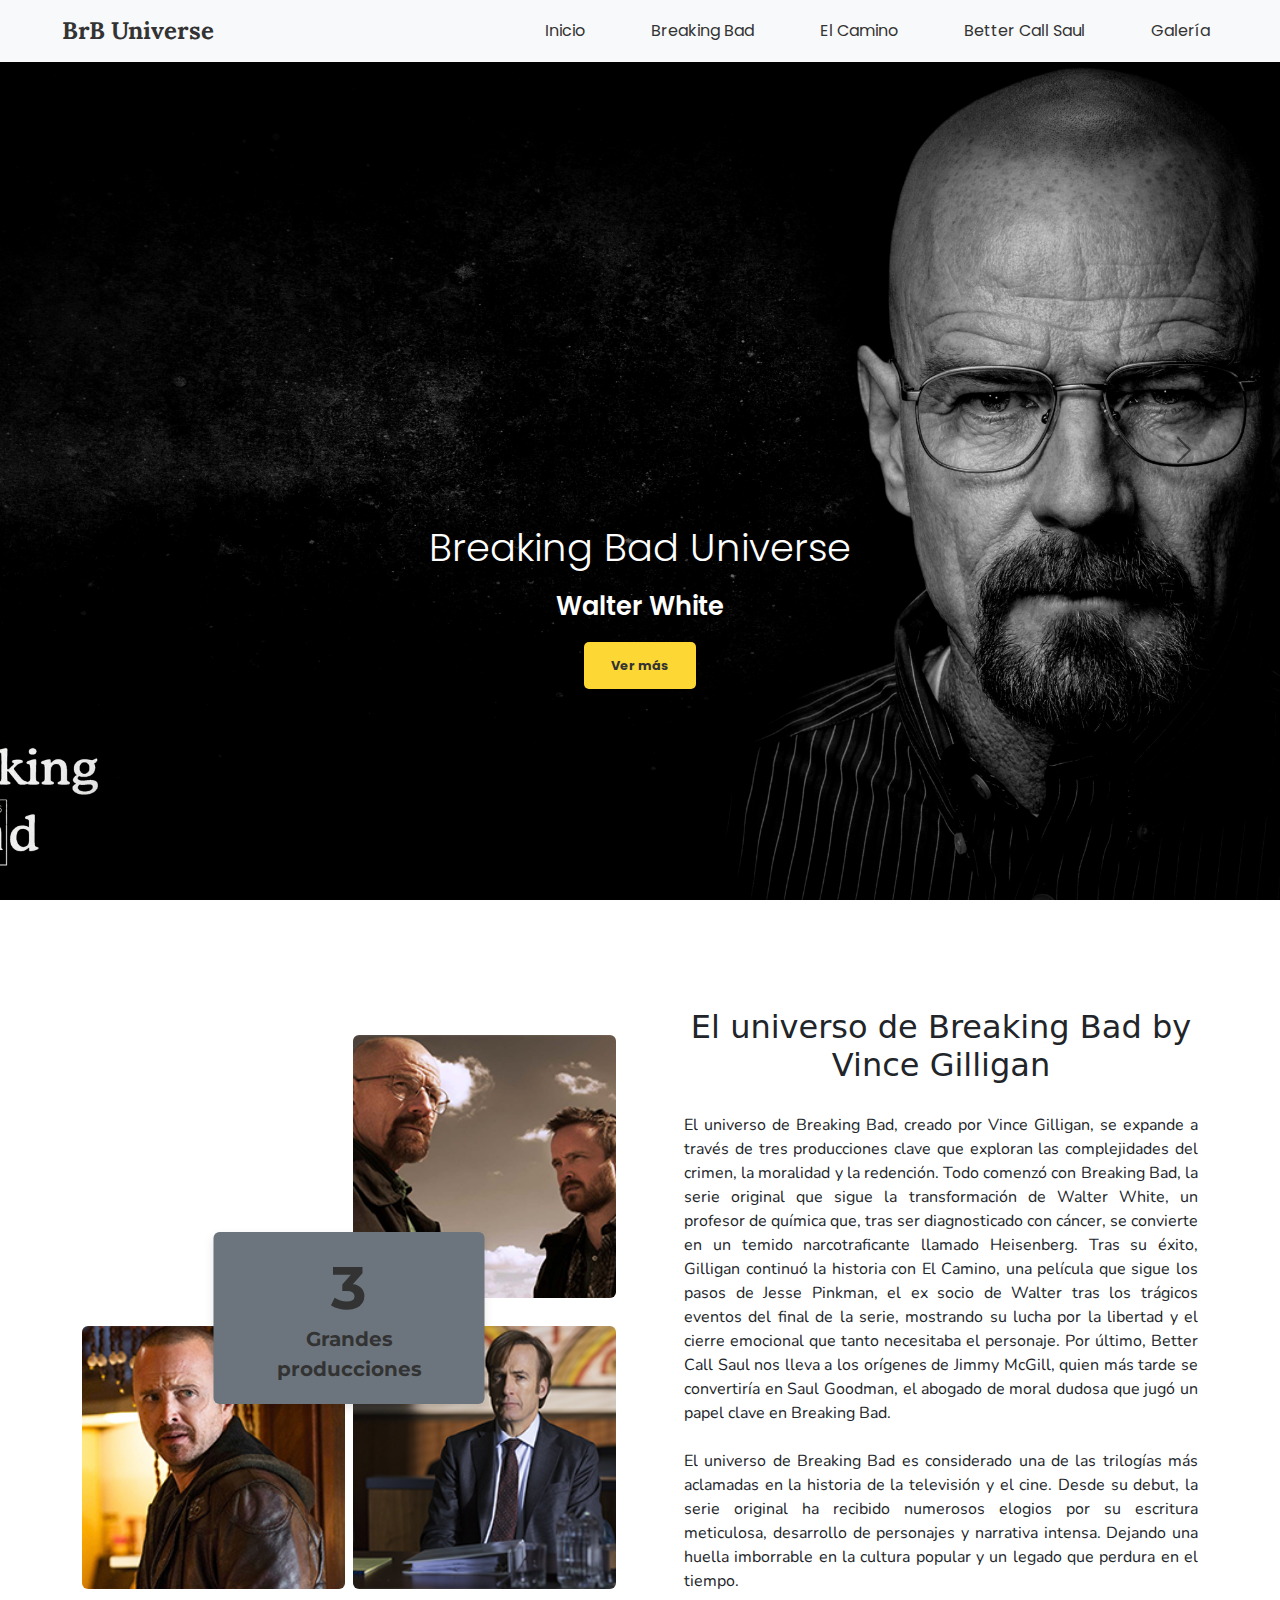
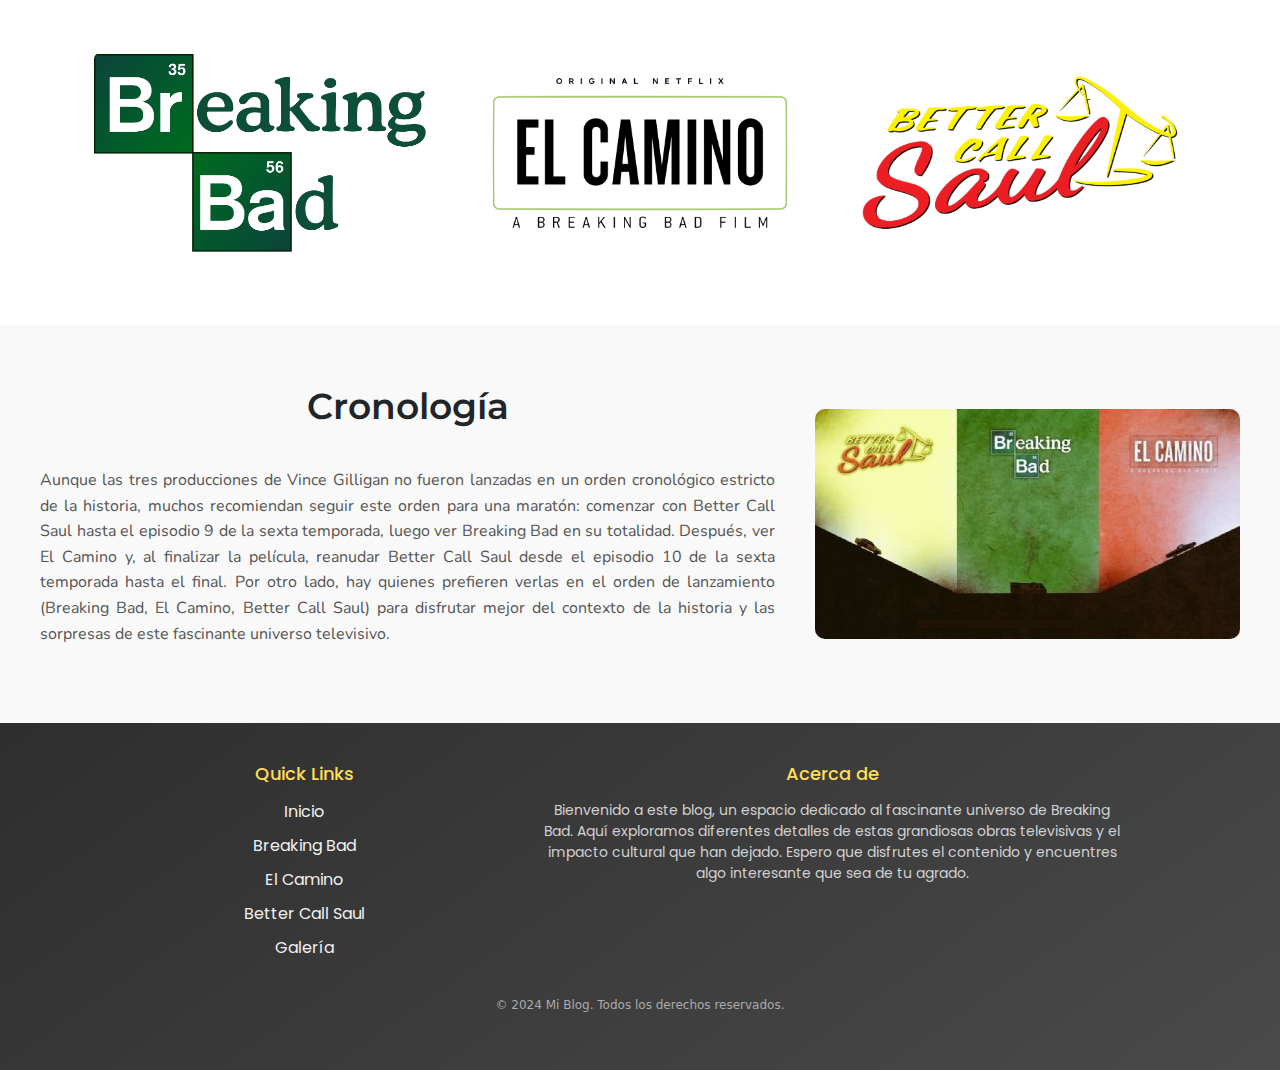
<file: index.html>
<!DOCTYPE html>
<html lang="en">
<head>
    <meta charset="UTF-8">
    <meta name="viewport" content="width=device-width, initial-scale=1.0">
    <meta http-equiv="X-UA-Compatible" content="IE=edge">
    <title>BrB Universe</title>
    <link href="https://cdn.jsdelivr.net/npm/bootstrap@5.3.0/dist/css/bootstrap.min.css" rel="stylesheet">
    <link href="https://stackpath.bootstrapcdn.com/bootstrap/5.1.0/css/bootstrap.min.css" rel="stylesheet">

    <!-- Google Fonts -->
    <link href="https://fonts.googleapis.com/css2?family=Lora:wght@400;700&family=Poppins:wght@300;600&display=swap" rel="stylesheet">
    <link rel="stylesheet" href="../css/styles.css">

</head>
<body>
    <header>
      <nav class="navbar navbar-expand-lg navbar-light bg-light fixed-top">
          <div class="container-fluid">
              <a class="navbar-brand logo" href="#">BrB Universe</a>

              <button class="navbar-toggler" type="button" data-bs-toggle="collapse" data-bs-target="#navbarNav" aria-controls="navbarNav" aria-expanded="false" aria-label="Toggle navigation">
                  <span class="navbar-toggler-icon"></span>
              </button>

              <div class="collapse navbar-collapse" id="navbarNav">
                  <ul class="navbar-nav ms-auto">
                      <li class="nav-item"><a class="nav-link" href="/index.html">Inicio</a></li>
                      <li class="nav-item"><a class="nav-link" href="../pages/breakingBad.html">Breaking Bad</a></li>
                      <li class="nav-item"><a class="nav-link" href="../pages/elCamino.html">El Camino</a></li>
                      <li class="nav-item"><a class="nav-link" href="../pages/betterCallSaul.html">Better Call Saul</a></li>
                      <li class="nav-item"><a class="nav-link" href="../pages/gallery.html">Galería</a></li>
                  </ul>
              </div>
          </div>
      </nav>
    </header>
      
    <section id="carouselExampleControls" class="carousel slide" data-bs-ride="carousel">
      <div class="carousel-inner">
          <div class="carousel-item active">
              <img src="../images/car1.jpg" class="d-block w-100" alt="Walter White">
              <div class="carousel-caption">
                  <h1>Breaking Bad Universe</h1>
                  <h2>Walter White</h2>
                  <a href="../pages/breakingBad.html" class="btn">Ver más</a>
              </div>
          </div>
          <div class="carousel-item">
              <img src="../images/car2.jpg" class="d-block w-100" alt="Jesse Pinkman">
              <div class="carousel-caption">
                  <h1>Breaking Bad Universe</h1>
                  <h2>Jesse Pinkman</h2>
                  <a href="../pages/elCamino.html" class="btn">Ver más</a>
              </div>
          </div>
          <div class="carousel-item">
              <img src="../images/car3.jpg" class="d-block w-100" alt="Saul Goodman">
              <div class="carousel-caption">
                  <h1>Breaking Bad Universe</h1>
                  <h2>Saul Goodman</h2>
                  <a href="../pages/betterCallSaul.html" class="btn">Ver más</a>
              </div>
          </div>
      </div>
      <button class="carousel-control-prev" type="button" data-bs-target="#carouselExampleControls" data-bs-slide="prev">
          <span class="carousel-control-prev-icon" aria-hidden="true"></span>
          <span class="visually-hidden">Previous</span>
      </button>
      <button class="carousel-control-next" type="button" data-bs-target="#carouselExampleControls" data-bs-slide="next">
          <span class="carousel-control-next-icon" aria-hidden="true"></span>
          <span class="visually-hidden">Next</span>
      </button>
    </section>

    <section>
    <div class="container-xxl py-2">
      <div class="container">
          <div class="row g-5 align-items-end">
              <div class="col-lg-6">
                  <div class="row g-2">
                      <div class="col-6 position-relative wow fadeIn" data-wow-delay="0.7s">
                          <div class="productions bg-secondary rounded">
                              <h1 class="display-1 mb-0">3</h1>
                              <small class="fs-5 fw-bold">Grandes producciones</small>
                          </div>
                      </div>
                      <div class="col-6 wow fadeIn" data-wow-delay="0.1s">
                          <img class="img-fluid rounded" src="../images/p1.png" alt="BreakingBad">
                      </div>
                      <div class="col-6 wow fadeIn" data-wow-delay="0.3s">
                          <img class="img-fluid rounded" src="../images/p2.png" alt="ElCamino">
                      </div>
                      <div class="col-6 wow fadeIn" data-wow-delay="0.5s">
                          <img class="img-fluid rounded" src="../images/p3.png" alt="BetterCallSaul">
                      </div>
                  </div>
              </div>
              <div class="info-content">
                <h2>El universo de Breaking Bad by Vince Gilligan</h2>
                <p>
                  El universo de Breaking Bad, creado por Vince Gilligan, se expande a través de tres producciones clave que exploran las complejidades del crimen, 
                  la moralidad y la redención. Todo comenzó con Breaking Bad, la serie original que sigue la transformación de Walter White, un profesor de química 
                  que, tras ser diagnosticado con cáncer, se convierte en un temido narcotraficante llamado Heisenberg. Tras su éxito, Gilligan continuó la historia con El Camino, 
                  una película que sigue los pasos de Jesse Pinkman, el ex socio de Walter tras los trágicos eventos del final de la serie, mostrando su lucha por la libertad y el cierre 
                  emocional que tanto necesitaba el personaje. Por último, Better Call Saul nos lleva a los orígenes de Jimmy McGill, quien más tarde se convertiría en Saul Goodman, 
                  el abogado de moral dudosa que jugó un papel clave en Breaking Bad. 
                  <br> <br>
                  El universo de Breaking Bad es considerado una de las trilogías más aclamadas en la historia de la televisión y el cine. Desde su debut, la serie original ha recibido numerosos 
                  elogios por su escritura meticulosa, desarrollo de personajes y narrativa intensa. Dejando una huella imborrable en la cultura popular y un legado que perdura en el tiempo.
                  
                </p>
              </div>
    </div>
    </section>

    <section class="image-buttons">
        <div class="container text-center">
          <div class="row justify-content-center">
            <div class="col-md-4 col-6 mb-3">
              <a href="../pages/breakingBad.html" class="btn">
                <img src="../images/logo1.png" class="img-fluid rounded" alt="Botón Breaking">
              </a>
            </div>
            <div class="col-md-4 col-6 mb-3">
              <a href="../pages/elCamino.html" class="btn">
                <img src="../images/logo2.png" class="img-fluid rounded" alt="Botón Camino">
              </a>
            </div>
            <div class="col-md-4 col-6 mb-3">
              <a href="../pages/betterCallSaul.html" class="btn">
                <img src="../images/logo3.png" class="img-fluid rounded" alt="Botón Saul">
              </a>
            </div>
          </div>
        </div>
      </section>

    <section class="info">
      <div class="info-container">
          <div class="info-content">
              <h2>Cronología</h2>
              <p>
                Aunque las tres producciones de Vince Gilligan no fueron lanzadas en un orden cronológico estricto de la historia, muchos recomiendan seguir este orden 
                para una maratón: comenzar con Better Call Saul hasta el episodio 9 de la sexta temporada, luego ver Breaking Bad en su totalidad. Después, ver El Camino y, 
                al finalizar la película, reanudar Better Call Saul desde el episodio 10 de la sexta temporada hasta el final. Por otro lado, hay quienes prefieren verlas en 
                el orden de lanzamiento (Breaking Bad, El Camino, Better Call Saul) para disfrutar mejor del contexto de la historia y las sorpresas de este fascinante universo televisivo.
              </p>
          </div>
          <div class="info-image">
              <img src="../images/crono.jpg" alt="cronologia">
          </div>
      </div>
  </section>  

<footer>
    <div class="footer-content">
        <div class="quick-links">
            <h3>Quick Links</h3>
            <ul>
                <li><a href="/index.html">Inicio</a></li>
                <li><a href="../pages/breakingBad.html">Breaking Bad</a></li>
                <li><a href="../pages/elCamino.html">El Camino</a></li>
                <li><a href="../pages/betterCallSaul.html">Better Call Saul</a></li>
                <li><a href="../pages/gallery.html">Galería</a></li>
            </ul>
        </div>
        <div class="about">
            <h3>Acerca de</h3>
            <p>Bienvenido a este blog, un espacio dedicado al fascinante universo de Breaking Bad. Aquí exploramos diferentes detalles de estas grandiosas obras televisivas
              y el impacto cultural que han dejado. Espero que disfrutes el contenido y encuentres algo interesante que sea de tu agrado.
            </p>
        </div>
    </div>
    <p class="footer-note">© 2024 Mi Blog. Todos los derechos reservados.</p>
</footer>

  
<script src="https://cdn.jsdelivr.net/npm/bootstrap@5.3.0/dist/js/bootstrap.bundle.min.js"></script>
<script src="https://stackpath.bootstrapcdn.com/bootstrap/5.1.0/js/bootstrap.bundle.min.js"></script>

</body>
</html>
</file>
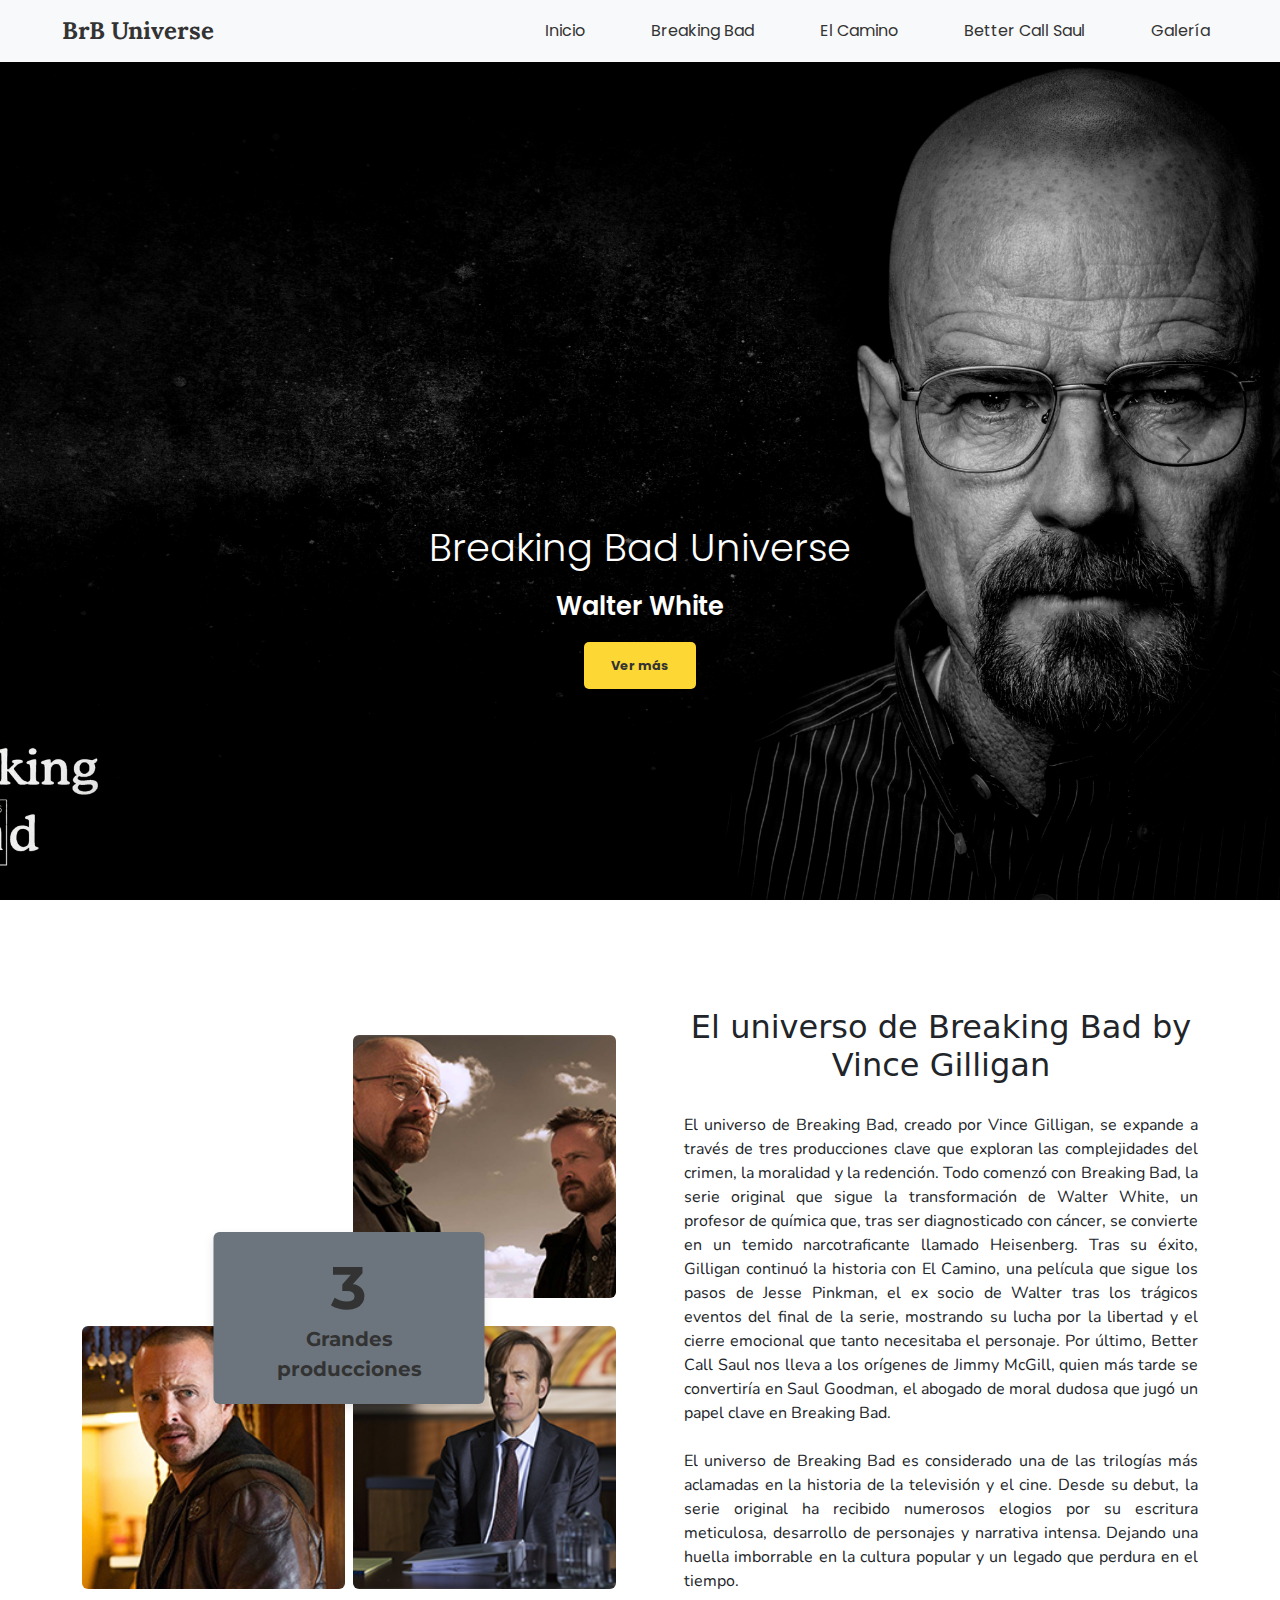
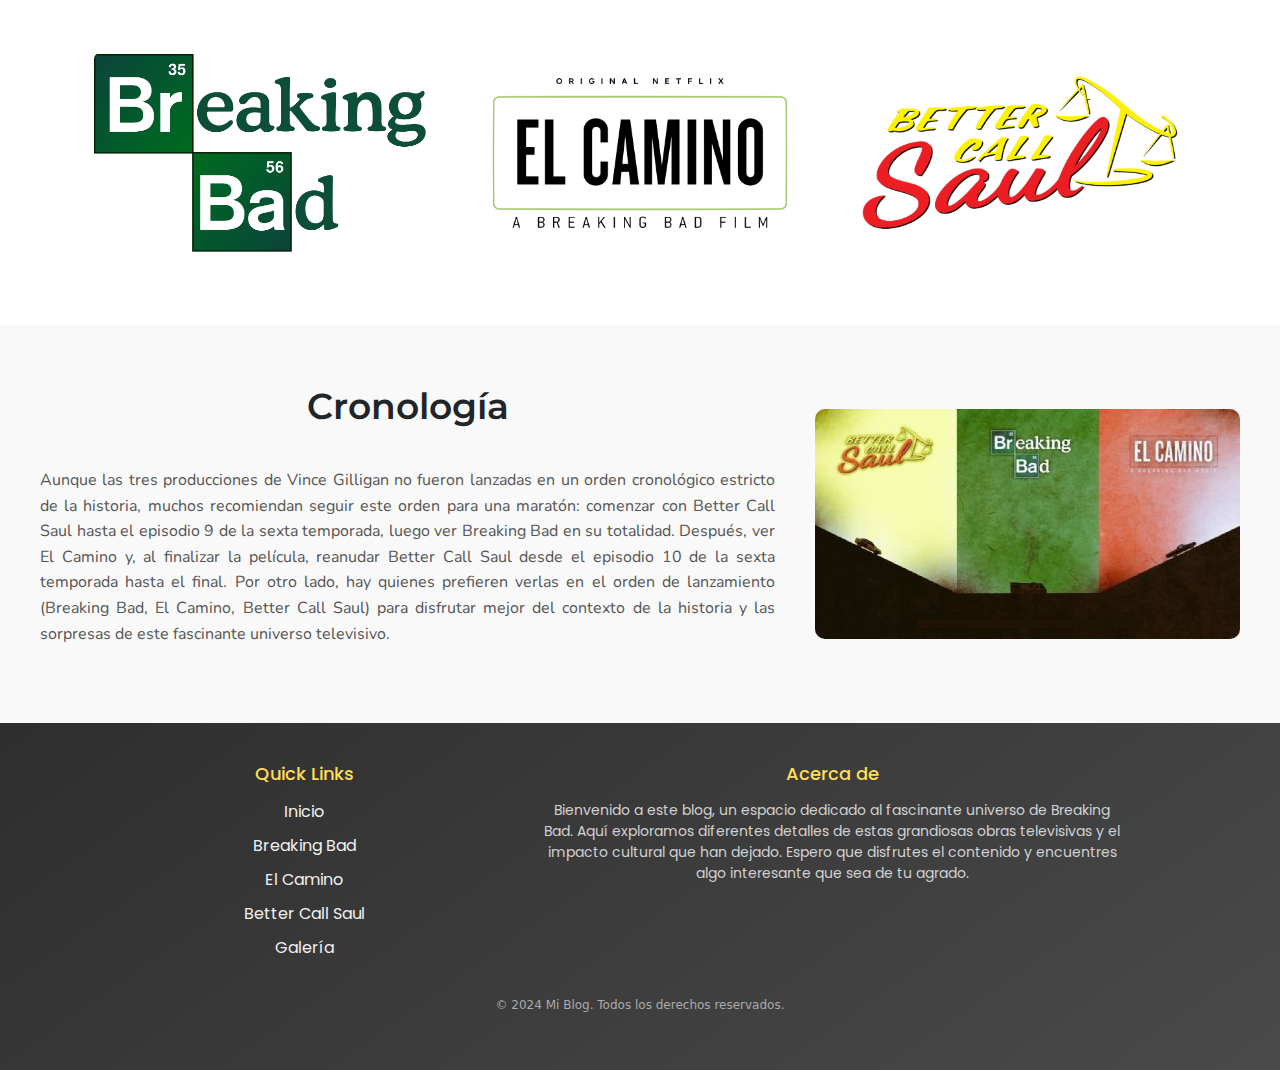
<file: pages/index.html>
<!DOCTYPE html>
<html lang="en">
<head>
    <meta charset="UTF-8">
    <meta name="viewport" content="width=device-width, initial-scale=1.0">
    <meta http-equiv="X-UA-Compatible" content="IE=edge">
    <title>BrB Universe</title>
    <link href="https://cdn.jsdelivr.net/npm/bootstrap@5.3.0/dist/css/bootstrap.min.css" rel="stylesheet">
    <link href="https://stackpath.bootstrapcdn.com/bootstrap/5.1.0/css/bootstrap.min.css" rel="stylesheet">

    <!-- Google Fonts -->
    <link href="https://fonts.googleapis.com/css2?family=Lora:wght@400;700&family=Poppins:wght@300;600&display=swap" rel="stylesheet">
    <link rel="stylesheet" href="../css/styles.css">

</head>
<body>
    <header>
      <nav class="navbar navbar-expand-lg navbar-light bg-light fixed-top">
          <div class="container-fluid">
              <a class="navbar-brand logo" href="#">BrB Universe</a>

              <button class="navbar-toggler" type="button" data-bs-toggle="collapse" data-bs-target="#navbarNav" aria-controls="navbarNav" aria-expanded="false" aria-label="Toggle navigation">
                  <span class="navbar-toggler-icon"></span>
              </button>

              <div class="collapse navbar-collapse" id="navbarNav">
                  <ul class="navbar-nav ms-auto">
                      <li class="nav-item"><a class="nav-link" href="../pages/index.html">Inicio</a></li>
                      <li class="nav-item"><a class="nav-link" href="../pages/breakingBad.html">Breaking Bad</a></li>
                      <li class="nav-item"><a class="nav-link" href="../pages/elCamino.html">El Camino</a></li>
                      <li class="nav-item"><a class="nav-link" href="../pages/betterCallSaul.html">Better Call Saul</a></li>
                      <li class="nav-item"><a class="nav-link" href="../pages/gallery.html">Galería</a></li>
                  </ul>
              </div>
          </div>
      </nav>
    </header>
      
    <section id="carouselExampleControls" class="carousel slide" data-bs-ride="carousel">
      <div class="carousel-inner">
          <div class="carousel-item active">
              <img src="../images/car1.jpg" class="d-block w-100" alt="Walter White">
              <div class="carousel-caption">
                  <h1>Breaking Bad Universe</h1>
                  <h2>Walter White</h2>
                  <a href="../pages/breakingBad.html" class="btn">Ver más</a>
              </div>
          </div>
          <div class="carousel-item">
              <img src="../images/car2.jpg" class="d-block w-100" alt="Jesse Pinkman">
              <div class="carousel-caption">
                  <h1>Breaking Bad Universe</h1>
                  <h2>Jesse Pinkman</h2>
                  <a href="../pages/elCamino.html" class="btn">Ver más</a>
              </div>
          </div>
          <div class="carousel-item">
              <img src="../images/car3.jpg" class="d-block w-100" alt="Saul Goodman">
              <div class="carousel-caption">
                  <h1>Breaking Bad Universe</h1>
                  <h2>Saul Goodman</h2>
                  <a href="../pages/betterCallSaul.html" class="btn">Ver más</a>
              </div>
          </div>
      </div>
      <button class="carousel-control-prev" type="button" data-bs-target="#carouselExampleControls" data-bs-slide="prev">
          <span class="carousel-control-prev-icon" aria-hidden="true"></span>
          <span class="visually-hidden">Previous</span>
      </button>
      <button class="carousel-control-next" type="button" data-bs-target="#carouselExampleControls" data-bs-slide="next">
          <span class="carousel-control-next-icon" aria-hidden="true"></span>
          <span class="visually-hidden">Next</span>
      </button>
    </section>

    <section>
    <div class="container-xxl py-2">
      <div class="container">
          <div class="row g-5 align-items-end">
              <div class="col-lg-6">
                  <div class="row g-2">
                      <div class="col-6 position-relative wow fadeIn" data-wow-delay="0.7s">
                          <div class="productions bg-secondary rounded">
                              <h1 class="display-1 mb-0">3</h1>
                              <small class="fs-5 fw-bold">Grandes producciones</small>
                          </div>
                      </div>
                      <div class="col-6 wow fadeIn" data-wow-delay="0.1s">
                          <img class="img-fluid rounded" src="../images/p1.png" alt="BreakingBad">
                      </div>
                      <div class="col-6 wow fadeIn" data-wow-delay="0.3s">
                          <img class="img-fluid rounded" src="../images/p2.png" alt="ElCamino">
                      </div>
                      <div class="col-6 wow fadeIn" data-wow-delay="0.5s">
                          <img class="img-fluid rounded" src="../images/p3.png" alt="BetterCallSaul">
                      </div>
                  </div>
              </div>
              <div class="info-content">
                <h2>El universo de Breaking Bad by Vince Gilligan</h2>
                <p>
                  El universo de Breaking Bad, creado por Vince Gilligan, se expande a través de tres producciones clave que exploran las complejidades del crimen, 
                  la moralidad y la redención. Todo comenzó con Breaking Bad, la serie original que sigue la transformación de Walter White, un profesor de química 
                  que, tras ser diagnosticado con cáncer, se convierte en un temido narcotraficante llamado Heisenberg. Tras su éxito, Gilligan continuó la historia con El Camino, 
                  una película que sigue los pasos de Jesse Pinkman, el ex socio de Walter tras los trágicos eventos del final de la serie, mostrando su lucha por la libertad y el cierre 
                  emocional que tanto necesitaba el personaje. Por último, Better Call Saul nos lleva a los orígenes de Jimmy McGill, quien más tarde se convertiría en Saul Goodman, 
                  el abogado de moral dudosa que jugó un papel clave en Breaking Bad. 
                  <br> <br>
                  El universo de Breaking Bad es considerado una de las trilogías más aclamadas en la historia de la televisión y el cine. Desde su debut, la serie original ha recibido numerosos 
                  elogios por su escritura meticulosa, desarrollo de personajes y narrativa intensa. Dejando una huella imborrable en la cultura popular y un legado que perdura en el tiempo.
                  
                </p>
              </div>
    </div>
    </section>

    <section class="image-buttons">
        <div class="container text-center">
          <div class="row justify-content-center">
            <div class="col-md-4 col-6 mb-3">
              <a href="../pages/breakingBad.html" class="btn">
                <img src="../images/logo1.png" class="img-fluid rounded" alt="Botón Breaking">
              </a>
            </div>
            <div class="col-md-4 col-6 mb-3">
              <a href="../pages/elCamino.html" class="btn">
                <img src="../images/logo2.png" class="img-fluid rounded" alt="Botón Camino">
              </a>
            </div>
            <div class="col-md-4 col-6 mb-3">
              <a href="../pages/betterCallSaul.html" class="btn">
                <img src="../images/logo3.png" class="img-fluid rounded" alt="Botón Saul">
              </a>
            </div>
          </div>
        </div>
      </section>

    <section class="info">
      <div class="info-container">
          <div class="info-content">
              <h2>Cronología</h2>
              <p>
                Aunque las tres producciones de Vince Gilligan no fueron lanzadas en un orden cronológico estricto de la historia, muchos recomiendan seguir este orden 
                para una maratón: comenzar con Better Call Saul hasta el episodio 9 de la sexta temporada, luego ver Breaking Bad en su totalidad. Después, ver El Camino y, 
                al finalizar la película, reanudar Better Call Saul desde el episodio 10 de la sexta temporada hasta el final. Por otro lado, hay quienes prefieren verlas en 
                el orden de lanzamiento (Breaking Bad, El Camino, Better Call Saul) para disfrutar mejor del contexto de la historia y las sorpresas de este fascinante universo televisivo.
              </p>
          </div>
          <div class="info-image">
              <img src="../images/crono.jpg" alt="cronologia">
          </div>
      </div>
  </section>  

<footer>
    <div class="footer-content">
        <div class="quick-links">
            <h3>Quick Links</h3>
            <ul>
                <li><a href="../pages/index.html">Inicio</a></li>
                <li><a href="../pages/breakingBad.html">Breaking Bad</a></li>
                <li><a href="../pages/elCamino.html">El Camino</a></li>
                <li><a href="../pages/betterCallSaul.html">Better Call Saul</a></li>
                <li><a href="../pages/gallery.html">Galería</a></li>
            </ul>
        </div>
        <div class="about">
            <h3>Acerca de</h3>
            <p>Bienvenido a este blog, un espacio dedicado al fascinante universo de Breaking Bad. Aquí exploramos diferentes detalles de estas grandiosas obras televisivas
              y el impacto cultural que han dejado. Espero que disfrutes el contenido y encuentres algo interesante que sea de tu agrado.
            </p>
        </div>
    </div>
    <p class="footer-note">© 2024 Mi Blog. Todos los derechos reservados.</p>
</footer>

  
<script src="https://cdn.jsdelivr.net/npm/bootstrap@5.3.0/dist/js/bootstrap.bundle.min.js"></script>
<script src="https://stackpath.bootstrapcdn.com/bootstrap/5.1.0/js/bootstrap.bundle.min.js"></script>

</body>
</html>
</file>
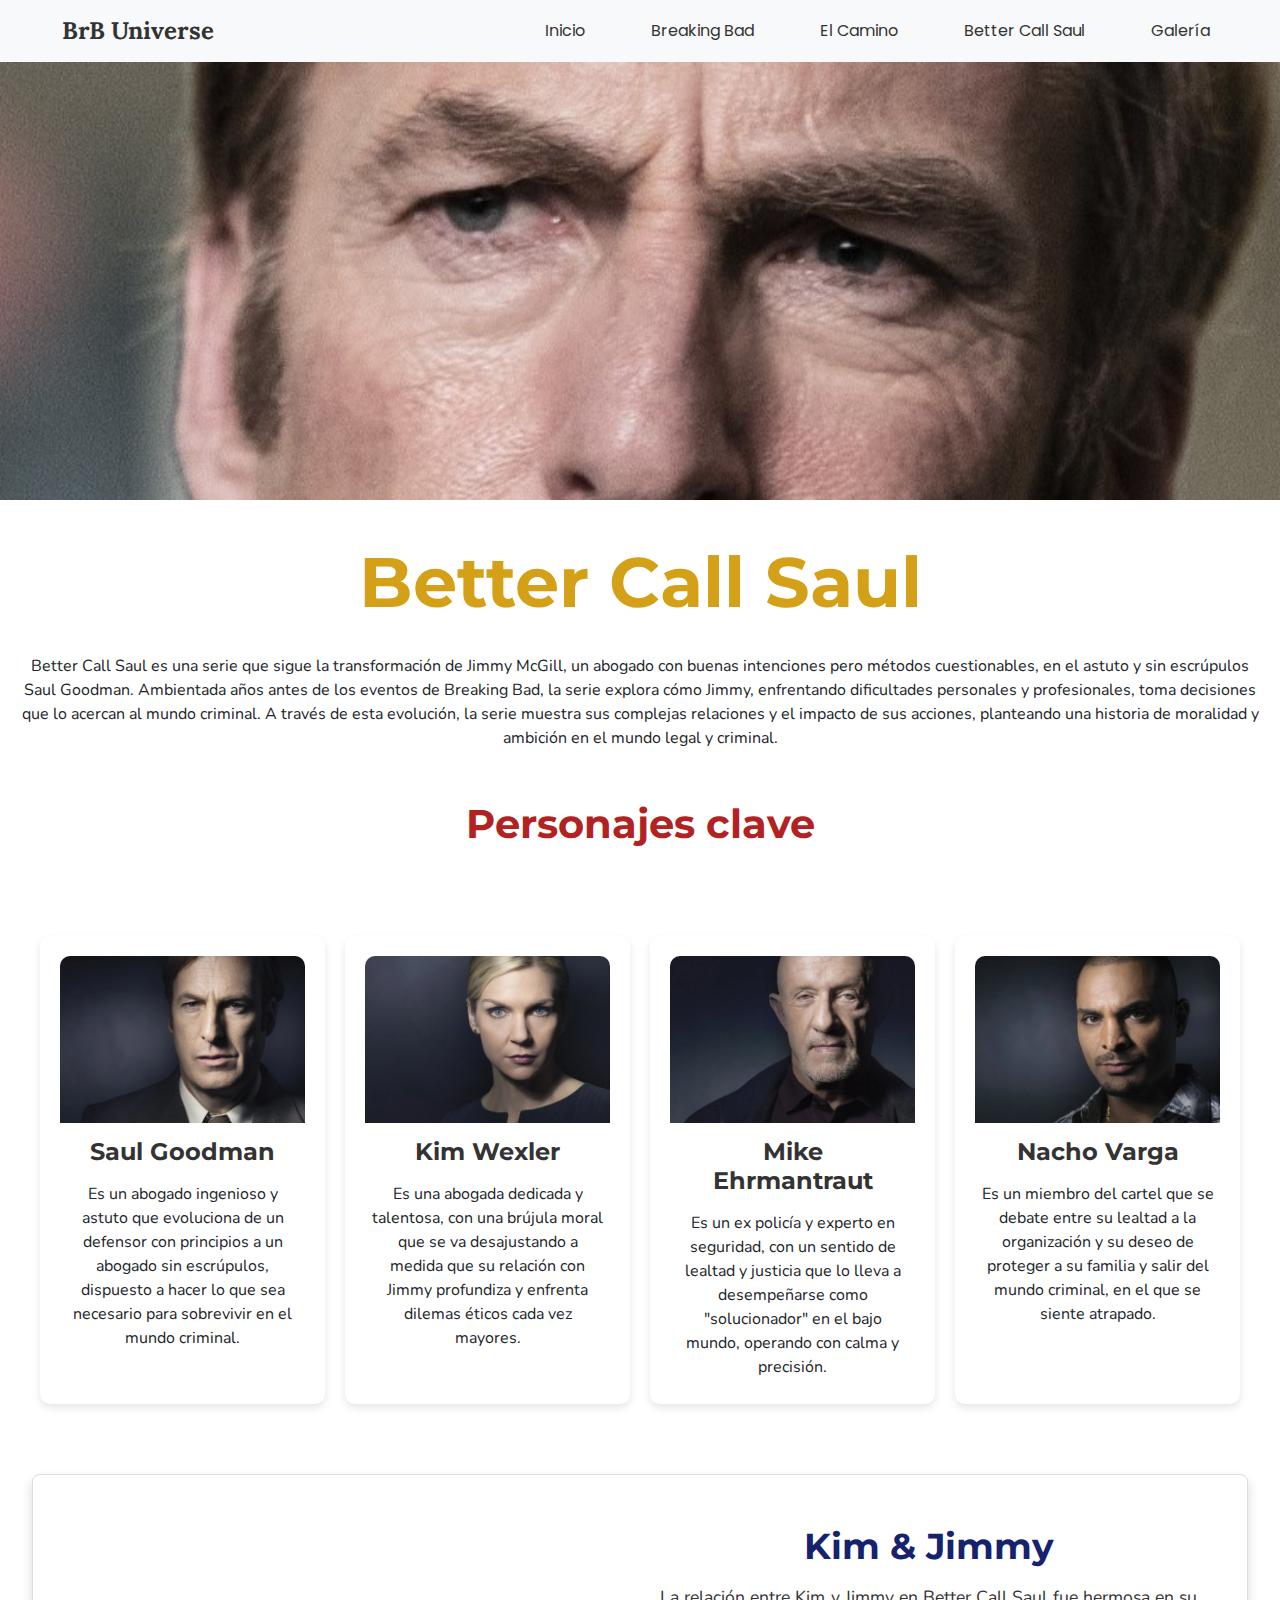
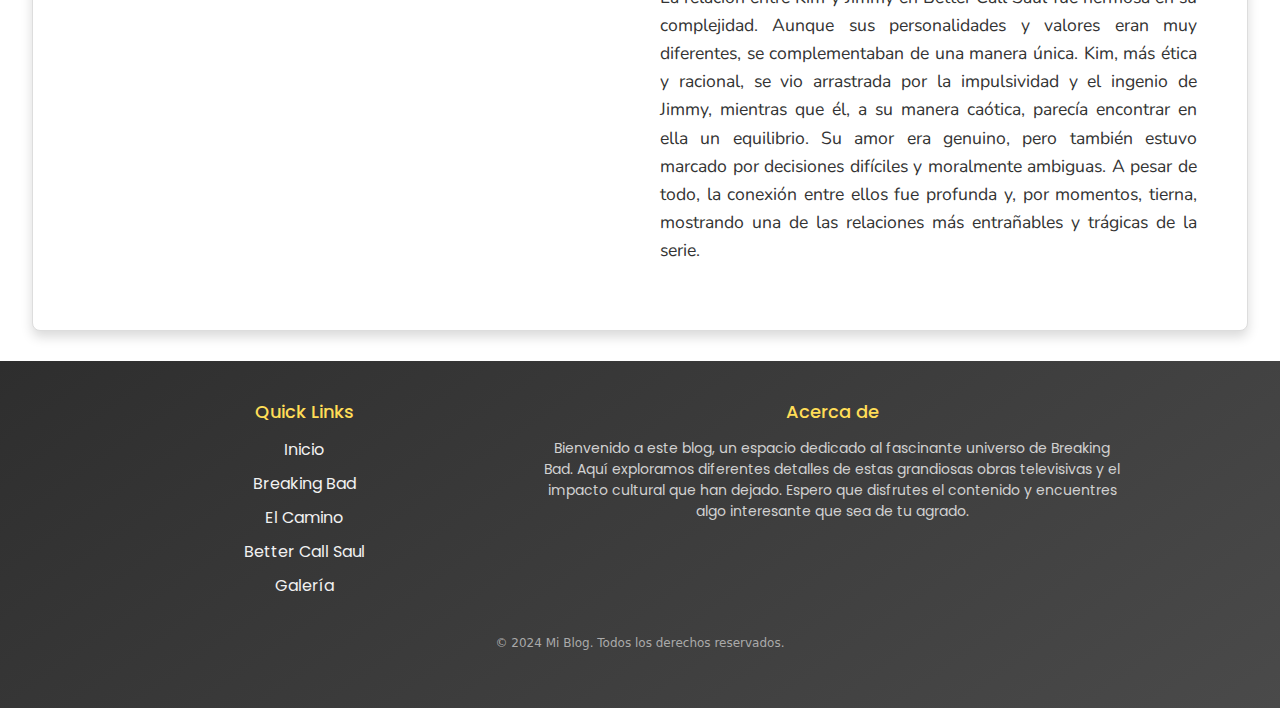
<file: pages/betterCallSaul.html>
<!DOCTYPE html>
<html lang="en">
<head>
    <meta charset="UTF-8">
    <meta name="viewport" content="width=device-width, initial-scale=1.0">
    <title>BrB Universe</title>
    <link href="https://cdn.jsdelivr.net/npm/bootstrap@5.3.0/dist/css/bootstrap.min.css" rel="stylesheet">
    <link href="https://fonts.googleapis.com/css2?family=Lora:wght@400;700&family=Poppins:wght@300;600&display=swap" rel="stylesheet">
    <link rel="stylesheet" href="../css/styles.css">
</head>
<body>

    <header>
        <nav class="navbar navbar-expand-lg navbar-light bg-light fixed-top">
            <div class="container-fluid">
                <a class="navbar-brand logo" href="#">BrB Universe</a>
    
                <button class="navbar-toggler" type="button" data-bs-toggle="collapse" data-bs-target="#navbarNav" aria-controls="navbarNav" aria-expanded="false" aria-label="Toggle navigation">
                    <span class="navbar-toggler-icon"></span>
                </button>
    
                <div class="collapse navbar-collapse" id="navbarNav">
                    <ul class="navbar-nav ms-auto">
                        <li class="nav-item"><a class="nav-link" href="/index.html">Inicio</a></li>
                        <li class="nav-item"><a class="nav-link" href="../pages/breakingBad.html">Breaking Bad</a></li>
                        <li class="nav-item"><a class="nav-link" href="../pages/elCamino.html">El Camino</a></li>
                        <li class="nav-item"><a class="nav-link" href="../pages/betterCallSaul.html">Better Call Saul</a></li>
                        <li class="nav-item"><a class="nav-link" href="../pages/gallery.html">Galería</a></li>
                    </ul>
                </div>
            </div>
        </nav>
    </header>

    <section class="hero-section" style="background-image: url('../images/sgeyes.jpg');"></section>
        <div class="hero-content">
        </div>
    </section>

    <section class="bcs-intro">
        <h1>Better Call Saul</h1>
        <p>Better Call Saul es una serie que sigue la transformación de Jimmy McGill, un abogado con buenas intenciones pero métodos cuestionables, en el astuto y sin escrúpulos 
            Saul Goodman. Ambientada años antes de los eventos de Breaking Bad, la serie explora cómo Jimmy, enfrentando dificultades personales y profesionales, toma decisiones 
            que lo acercan al mundo criminal. A través de esta evolución, la serie muestra sus complejas relaciones y el impacto de sus acciones, planteando una historia de moralidad 
            y ambición en el mundo legal y criminal.</p>

        <h2>Personajes clave</h2>
    </section>

    <section class="moments-grid">
        <div class="moments-card">
            <img src="../images/saul.jpg" alt="...">
            <h3>Saul Goodman</h3>
            <p>Es un abogado ingenioso y astuto que evoluciona de un defensor con principios a un abogado sin escrúpulos, 
            dispuesto a hacer lo que sea necesario para sobrevivir en el mundo criminal.</p>
        </div>
        <div class="moments-card">
            <img src="../images/kim.jpg" alt="...">
            <h3>Kim Wexler</h3>
            <p>Es una abogada dedicada y talentosa, con una brújula moral que se va desajustando a medida que su relación 
            con Jimmy profundiza y enfrenta dilemas éticos cada vez mayores.</p>
        </div>
        <div class="moments-card">
            <img src="../images/mike.jpg" alt="...">
            <h3>Mike Ehrmantraut</h3>
            <p>Es un ex policía y experto en seguridad, con un sentido de lealtad y justicia que lo lleva a desempeñarse como 
            "solucionador" en el bajo mundo, operando con calma y precisión.</p>
        </div>
        <div class="moments-card">
            <img src="../images/nacho.jpg" alt="...">
            <h3>Nacho Varga</h3>
            <p>Es un miembro del cartel que se debate entre su lealtad a la organización y su deseo de proteger a su familia y 
            salir del mundo criminal, en el que se siente atrapado.</p>
        </div>
    </section>

    <section class="video-text-section">
        <div class="video-container">
            <iframe src="https://www.youtube.com/embed/4rEFO97rHT4?si=1l3y9oJBwPr7FEXV" title="YouTube video player" frameborder="0" allow="accelerometer; autoplay; clipboard-write; encrypted-media; gyroscope; picture-in-picture; web-share" referrerpolicy="strict-origin-when-cross-origin" allowfullscreen style="width: 100%; height: auto; aspect-ratio: 16/9; border-radius: 8px;"></iframe>

        </div>
        <div class="text-container">
            <h2>Kim & Jimmy</h2>
            <p>
                La relación entre Kim y Jimmy en Better Call Saul fue hermosa en su complejidad. Aunque sus personalidades y valores eran muy diferentes, se complementaban de una 
                manera única. Kim, más ética y racional, se vio arrastrada por la impulsividad y el ingenio de Jimmy, mientras que él, a su manera caótica, parecía encontrar en ella
                 un equilibrio. Su amor era genuino, pero también estuvo marcado por decisiones difíciles y moralmente ambiguas. A pesar de todo, la conexión entre ellos fue profunda 
                 y, por momentos, tierna, mostrando una de las relaciones más entrañables y trágicas de la serie.
            </p>
        </div>
    </section>

    <footer>
        <div class="footer-content">
            <div class="quick-links">
                <h3>Quick Links</h3>
                <ul>
                    <li><a href="/index.html">Inicio</a></li>
                    <li><a href="../pages/breakingBad.html">Breaking Bad</a></li>
                    <li><a href="../pages/elCamino.html">El Camino</a></li>
                    <li><a href="../pages/betterCallSaul.html">Better Call Saul</a></li>
                    <li><a href="../pages/gallery.html">Galería</a></li>
                </ul>
            </div>
            <div class="about">
                <h3>Acerca de</h3>
                <p>Bienvenido a este blog, un espacio dedicado al fascinante universo de Breaking Bad. Aquí exploramos diferentes detalles de estas grandiosas obras televisivas
                  y el impacto cultural que han dejado. Espero que disfrutes el contenido y encuentres algo interesante que sea de tu agrado.
                </p>
            </div>
        </div>
        <p class="footer-note">© 2024 Mi Blog. Todos los derechos reservados.</p>
    </footer>

    <script src="https://cdn.jsdelivr.net/npm/bootstrap@5.3.0/dist/js/bootstrap.bundle.min.js"></script>
    
    
</body>
</html>
</file>
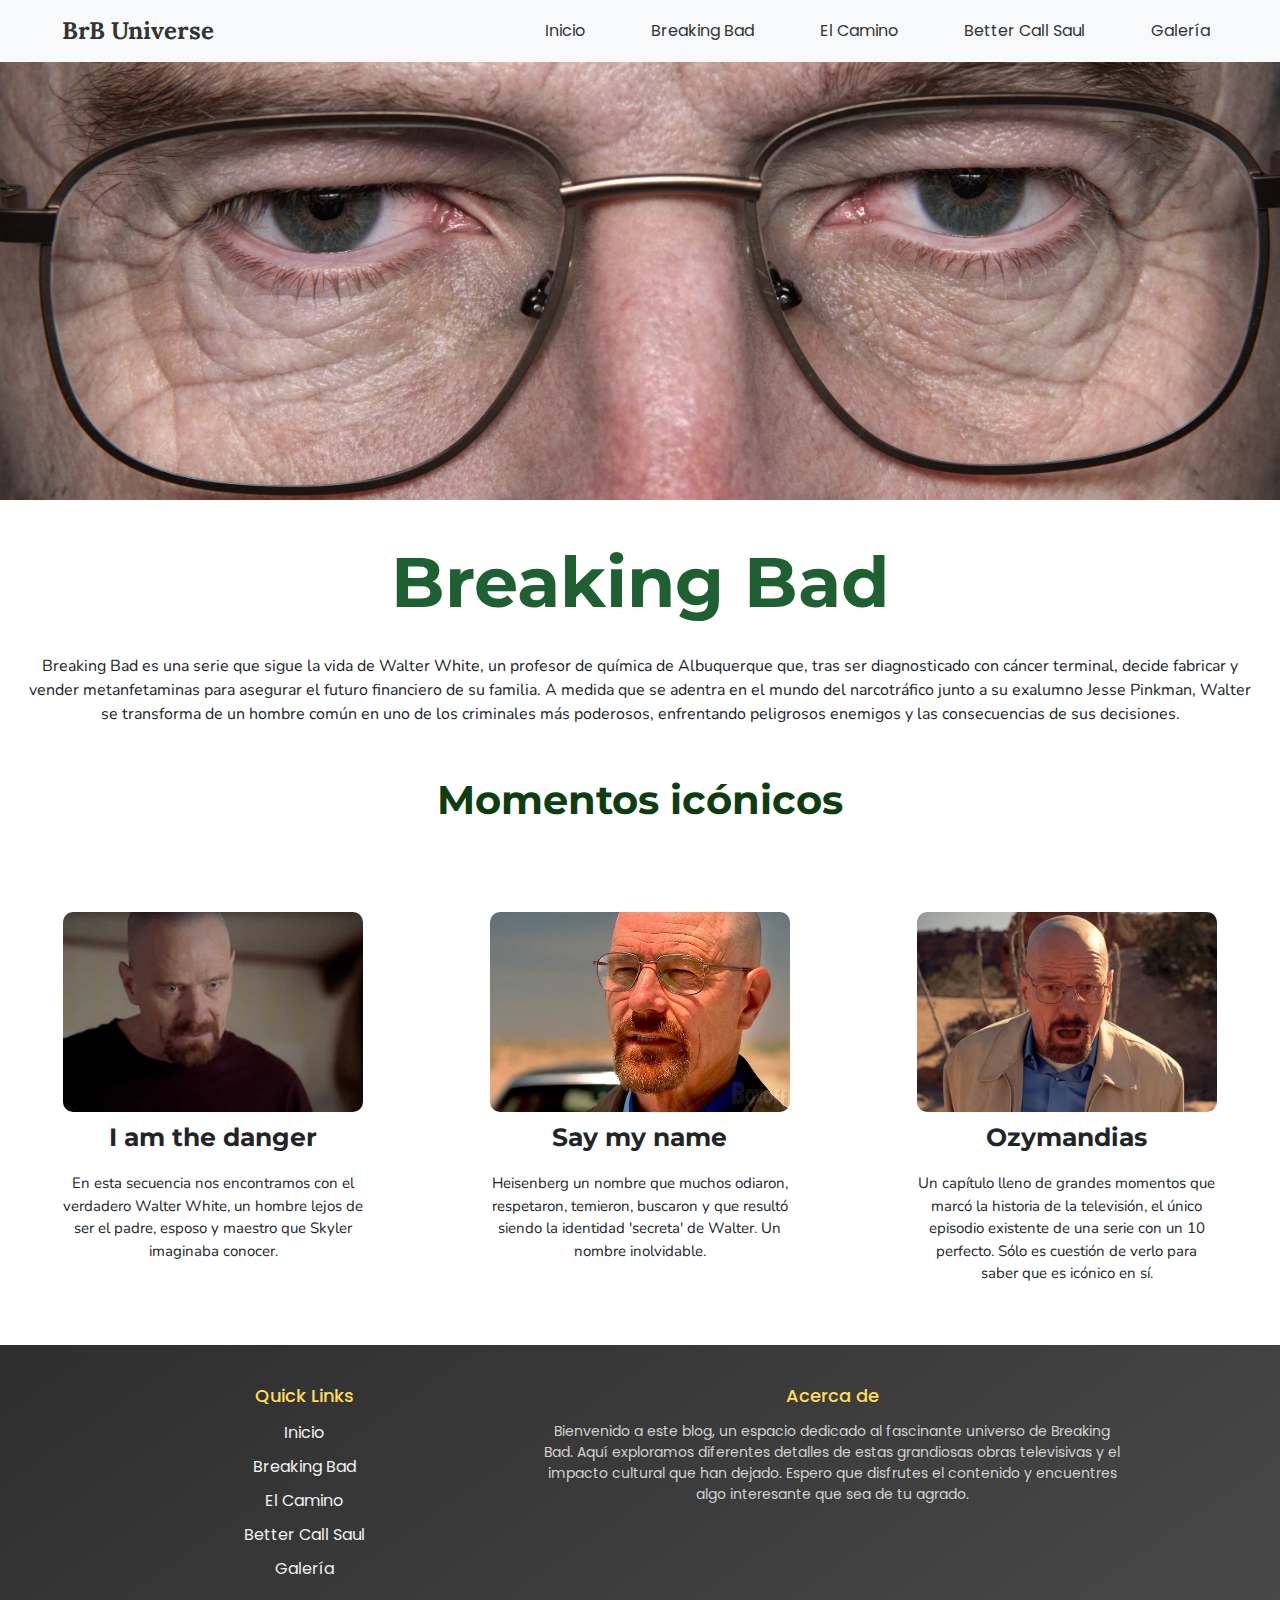
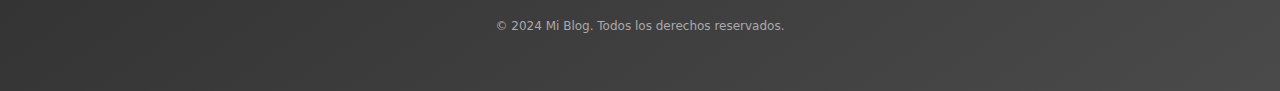
<file: pages/breakingBad.html>
<!DOCTYPE html>
<html lang="en">
<head>
    <meta charset="UTF-8">
    <meta name="viewport" content="width=device-width, initial-scale=1.0">
    <title>BrB Universe</title>
    <link href="https://cdn.jsdelivr.net/npm/bootstrap@5.3.0/dist/css/bootstrap.min.css" rel="stylesheet">
    <link href="https://fonts.googleapis.com/css2?family=Lora:wght@400;700&family=Poppins:wght@300;600&display=swap" rel="stylesheet">
    <link href="https://fonts.googleapis.com/css2?family=Montserrat:wght@700&family=Lora:wght@400;700&family=Poppins:wght@300;600&display=swap" rel="stylesheet">
    <link href="https://fonts.googleapis.com/css2?family=Nunito:wght@300&display=swap" rel="stylesheet">

    <link rel="stylesheet" href="../css/styles.css">
</head>
<body>

    <header>
        <nav class="navbar navbar-expand-lg navbar-light bg-light fixed-top">
            <div class="container-fluid">
                <a class="navbar-brand logo" href="#">BrB Universe</a>
    
                <button class="navbar-toggler" type="button" data-bs-toggle="collapse" data-bs-target="#navbarNav" aria-controls="navbarNav" aria-expanded="false" aria-label="Toggle navigation">
                    <span class="navbar-toggler-icon"></span>
                </button>
    
                <div class="collapse navbar-collapse" id="navbarNav">
                    <ul class="navbar-nav ms-auto">
                        <li class="nav-item"><a class="nav-link" href="/index.html">Inicio</a></li>
                        <li class="nav-item"><a class="nav-link" href="../pages/breakingBad.html">Breaking Bad</a></li>
                        <li class="nav-item"><a class="nav-link" href="../pages/elCamino.html">El Camino</a></li>
                        <li class="nav-item"><a class="nav-link" href="../pages/betterCallSaul.html">Better Call Saul</a></li>
                        <li class="nav-item"><a class="nav-link" href="../pages/gallery.html">Galería</a></li>
                    </ul>
                </div>
            </div>
        </nav>
    </header>


    <section class="hero-section" style="background-image: url('../images/wweyes.jpg');"></section>
        <div class="hero-content">
        </div>
    </section>

    <section class="brb-intro">
        <h1>Breaking Bad</h1>
        <p>Breaking Bad es una serie que sigue la vida de Walter White, un profesor de química de Albuquerque que, tras ser diagnosticado con cáncer terminal, decide fabricar 
            y vender metanfetaminas para asegurar el futuro financiero de su familia. A medida que se adentra en el mundo del narcotráfico junto a su exalumno Jesse Pinkman, 
            Walter se transforma de un hombre común en uno de los criminales más poderosos, enfrentando peligrosos enemigos y las consecuencias de sus decisiones.</p>

        <h2>Momentos icónicos</h2>
    </section>

    <section class="brb-gallery">
        <div class="brb-item">
            <div class="flip-card">
                <div class="flip-card-inner">
                    <div class="flip-card-front">
                        <img src="../images/4.jpg" alt="1">
                    </div>
                    <div class="flip-card-back">
                        <iframe width="300" height="200" src="https://www.youtube.com/embed/OrNvvwMYy-4?si=fN3Ee30iPrqb9fRm&amp;start=2" title="YouTube video player" frameborder="0" allow="accelerometer; autoplay; clipboard-write; encrypted-media; gyroscope; picture-in-picture; web-share" referrerpolicy="strict-origin-when-cross-origin" allowfullscreen></iframe>
                    </div>
                </div>
            </div>
            <h2>I am the danger</h2>
            <p>En esta secuencia nos encontramos con el verdadero Walter White, un hombre lejos de ser el padre, esposo y maestro que Skyler imaginaba conocer.</p>
        </div>
        <div class="brb-item">
            <div class="flip-card">
                <div class="flip-card-inner">
                    <div class="flip-card-front">
                        <img src="../images/2.jpg" alt="2">
                    </div>
                    <div class="flip-card-back">
                        <iframe width="300" height="200" src="https://www.youtube.com/embed/dy_DASt7hDs?si=QkS7LvUkjqzb89U_" title="YouTube video player" frameborder="0" allow="accelerometer; autoplay; clipboard-write; encrypted-media; gyroscope; picture-in-picture; web-share" referrerpolicy="strict-origin-when-cross-origin" allowfullscreen></iframe>
                    </div>
                </div>
            </div>
            <h2>Say my name</h2>
            <p>Heisenberg un nombre que muchos odiaron, respetaron, temieron, buscaron y que resultó siendo la identidad 'secreta' de Walter. Un nombre inolvidable.</p>
        </div>
        <div class="brb-item">
            <div class="flip-card">
                <div class="flip-card-inner">
                    <div class="flip-card-front">
                        <img src="../images/3.png" alt="3">
                    </div>
                    <div class="flip-card-back">
                        <iframe width="300" height="200" src="https://www.youtube.com/embed/jMySF1nkN8o?si=IKLtxvkdOryZzsEQ" title="YouTube video player" frameborder="0" allow="accelerometer; autoplay; clipboard-write; encrypted-media; gyroscope; picture-in-picture; web-share" referrerpolicy="strict-origin-when-cross-origin" allowfullscreen></iframe>
                    </div>
                </div>
            </div>
            <h2>Ozymandias</h2>
            <p>Un capítulo lleno de grandes momentos que marcó la historia de la televisión, el único episodio existente de una serie con un 10 perfecto. Sólo es cuestión de verlo
            para saber que es icónico en sí.</p>
        </div>
        
    </section>
    


    <footer>
        <div class="footer-content">
            <div class="quick-links">
                <h3>Quick Links</h3>
                <ul>
                    <li><a href="/index.html">Inicio</a></li>
                    <li><a href="../pages/breakingBad.html">Breaking Bad</a></li>
                    <li><a href="../pages/elCamino.html">El Camino</a></li>
                    <li><a href="../pages/betterCallSaul.html">Better Call Saul</a></li>
                    <li><a href="../pages/gallery.html">Galería</a></li>
                </ul>
            </div>
            <div class="about">
                <h3>Acerca de</h3>
                <p>Bienvenido a este blog, un espacio dedicado al fascinante universo de Breaking Bad. Aquí exploramos diferentes detalles de estas grandiosas obras televisivas
                  y el impacto cultural que han dejado. Espero que disfrutes el contenido y encuentres algo interesante que sea de tu agrado.
                </p>
            </div>
        </div>
        <p class="footer-note">© 2024 Mi Blog. Todos los derechos reservados.</p>
    </footer>

    <script src="https://cdn.jsdelivr.net/npm/bootstrap@5.3.0/dist/js/bootstrap.bundle.min.js"></script>
    
    
</body>
</html>
</file>
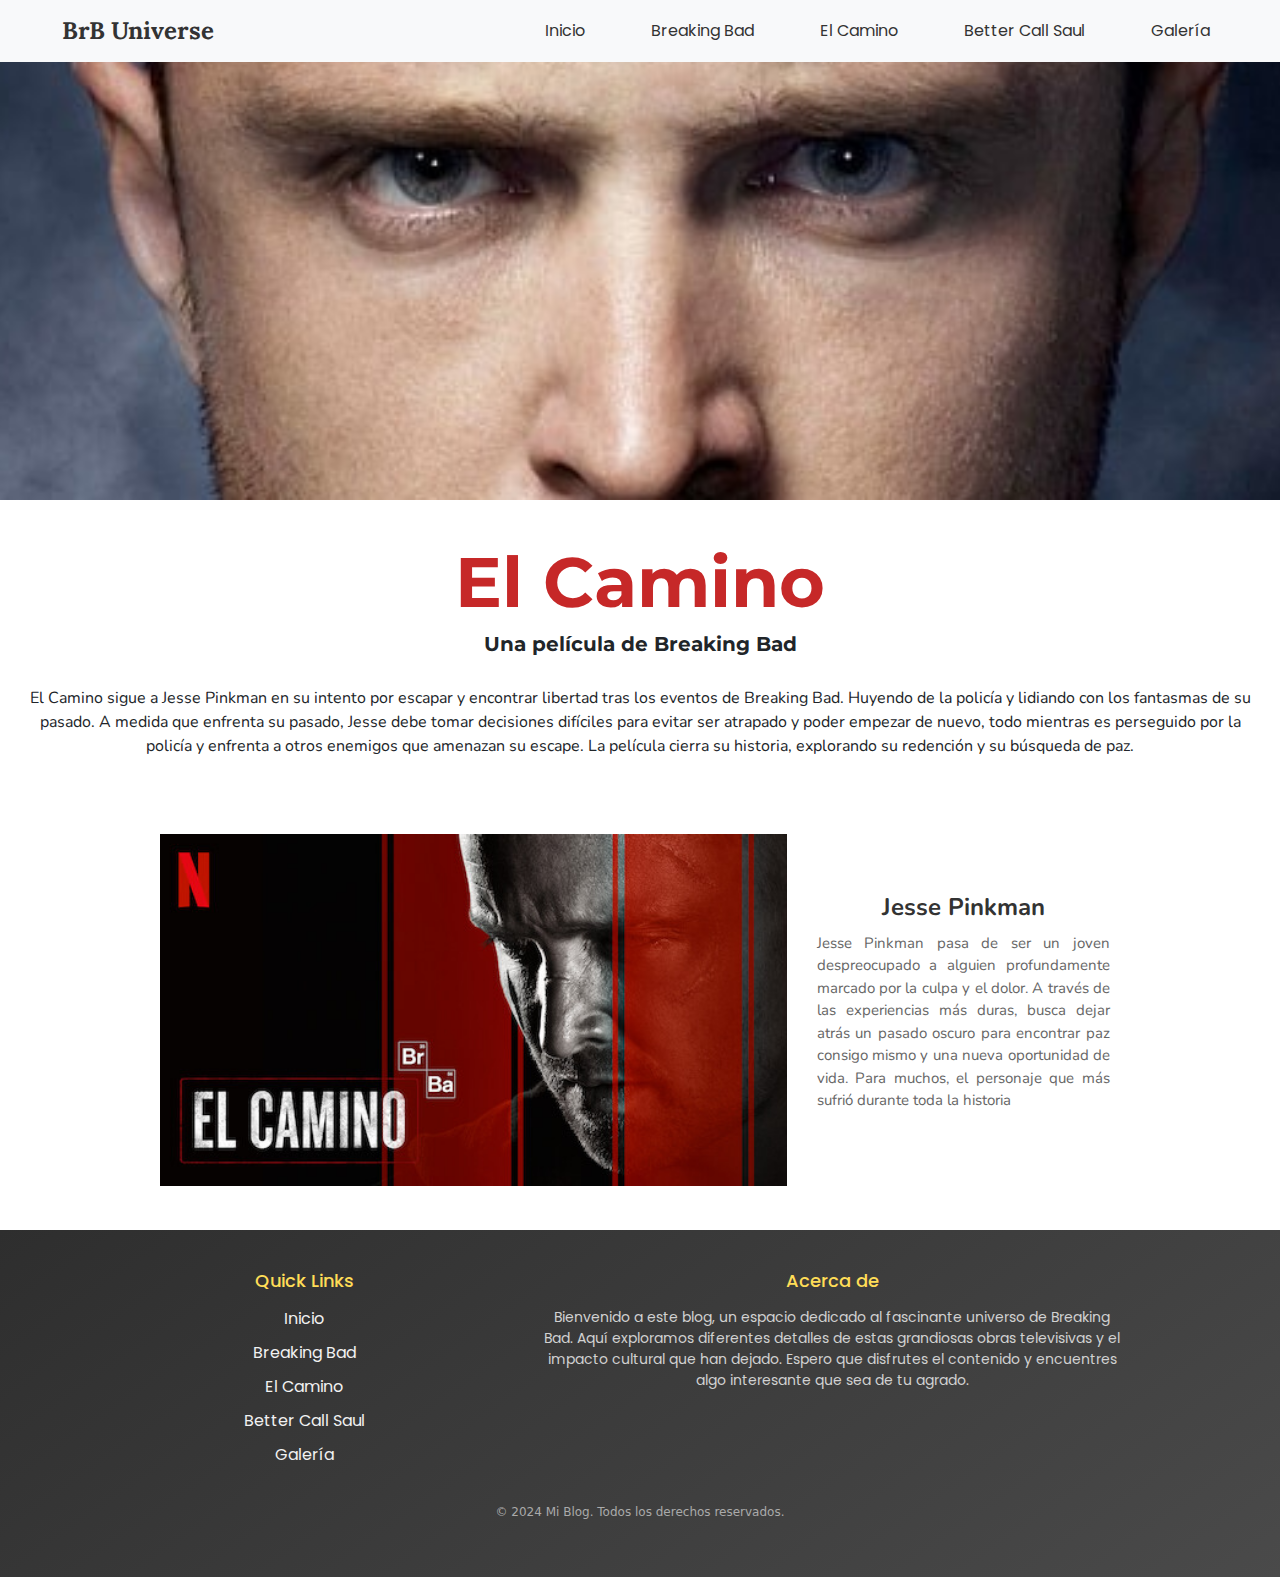
<file: pages/elCamino.html>
<!DOCTYPE html>
<html lang="en">
<head>
    <meta charset="UTF-8">
    <meta name="viewport" content="width=device-width, initial-scale=1.0">
    <title>BrB Universe</title>
    <link href="https://cdn.jsdelivr.net/npm/bootstrap@5.3.0/dist/css/bootstrap.min.css" rel="stylesheet">
    <link href="https://fonts.googleapis.com/css2?family=Lora:wght@400;700&family=Poppins:wght@300;600&display=swap" rel="stylesheet">
    <link rel="stylesheet" href="../css/styles.css">
</head>
<body>
    <header>
        <nav class="navbar navbar-expand-lg navbar-light bg-light fixed-top">
            <div class="container-fluid">
                <a class="navbar-brand logo" href="#">BrB Universe</a>
    
                <button class="navbar-toggler" type="button" data-bs-toggle="collapse" data-bs-target="#navbarNav" aria-controls="navbarNav" aria-expanded="false" aria-label="Toggle navigation">
                    <span class="navbar-toggler-icon"></span>
                </button>
    
                <div class="collapse navbar-collapse" id="navbarNav">
                    <ul class="navbar-nav ms-auto">
                        <li class="nav-item"><a class="nav-link" href="/index.html">Inicio</a></li>
                        <li class="nav-item"><a class="nav-link" href="../pages/breakingBad.html">Breaking Bad</a></li>
                        <li class="nav-item"><a class="nav-link" href="../pages/elCamino.html">El Camino</a></li>
                        <li class="nav-item"><a class="nav-link" href="../pages/betterCallSaul.html">Better Call Saul</a></li>
                        <li class="nav-item"><a class="nav-link" href="../pages/gallery.html">Galería</a></li>
                    </ul>
                </div>
            </div>
        </nav>
    </header>

    <section class="hero-section" style="background-image: url('../images/jpeyes.jpg');"></section>
        <div class="hero-content">
        </div>
    </section>

    <section class="cam-intro">
        <h1>El Camino</h1>
        <h2>Una película de Breaking Bad</h2>
        <p>
            El Camino sigue a Jesse Pinkman en su intento por escapar y encontrar libertad tras los eventos de Breaking Bad. Huyendo de la policía y lidiando con los fantasmas 
            de su pasado. A medida que enfrenta su pasado, Jesse debe tomar decisiones difíciles para evitar ser atrapado y poder empezar de nuevo, todo mientras es perseguido 
            por la policía y enfrenta a otros enemigos que amenazan su escape. La película cierra su historia, explorando su redención y su búsqueda de paz.</p>

    </section>

    <section class="layout-section">
        <div class="left-side">
            <img src="../images/camino.jpg" alt="El Camino">
        </div>
        <div class="right-side">
            <h2 class="title">Jesse Pinkman</h2>
            <p class="description">Jesse Pinkman pasa de ser un joven despreocupado a alguien profundamente marcado por la culpa y el dolor. A través de las experiencias más duras,
            busca dejar atrás un pasado oscuro para encontrar paz consigo mismo y una nueva oportunidad de vida. Para muchos, el personaje que más sufrió durante toda la historia</p>
        </div>
    </section>

    <br>

    <footer>
        <div class="footer-content">
            <div class="quick-links">
                <h3>Quick Links</h3>
                <ul>
                    <li><a href="/index.html">Inicio</a></li>
                    <li><a href="../pages/breakingBad.html">Breaking Bad</a></li>
                    <li><a href="../pages/elCamino.html">El Camino</a></li>
                    <li><a href="../pages/betterCallSaul.html">Better Call Saul</a></li>
                    <li><a href="../pages/gallery.html">Galería</a></li>
                </ul>
            </div>
            <div class="about">
                <h3>Acerca de</h3>
                <p>Bienvenido a este blog, un espacio dedicado al fascinante universo de Breaking Bad. Aquí exploramos diferentes detalles de estas grandiosas obras televisivas
                  y el impacto cultural que han dejado. Espero que disfrutes el contenido y encuentres algo interesante que sea de tu agrado.
                </p>
            </div>
        </div>
        <p class="footer-note">© 2024 Mi Blog. Todos los derechos reservados.</p>
    </footer>

    <script src="https://cdn.jsdelivr.net/npm/bootstrap@5.3.0/dist/js/bootstrap.bundle.min.js"></script>
    
</body>
</html>
</file>
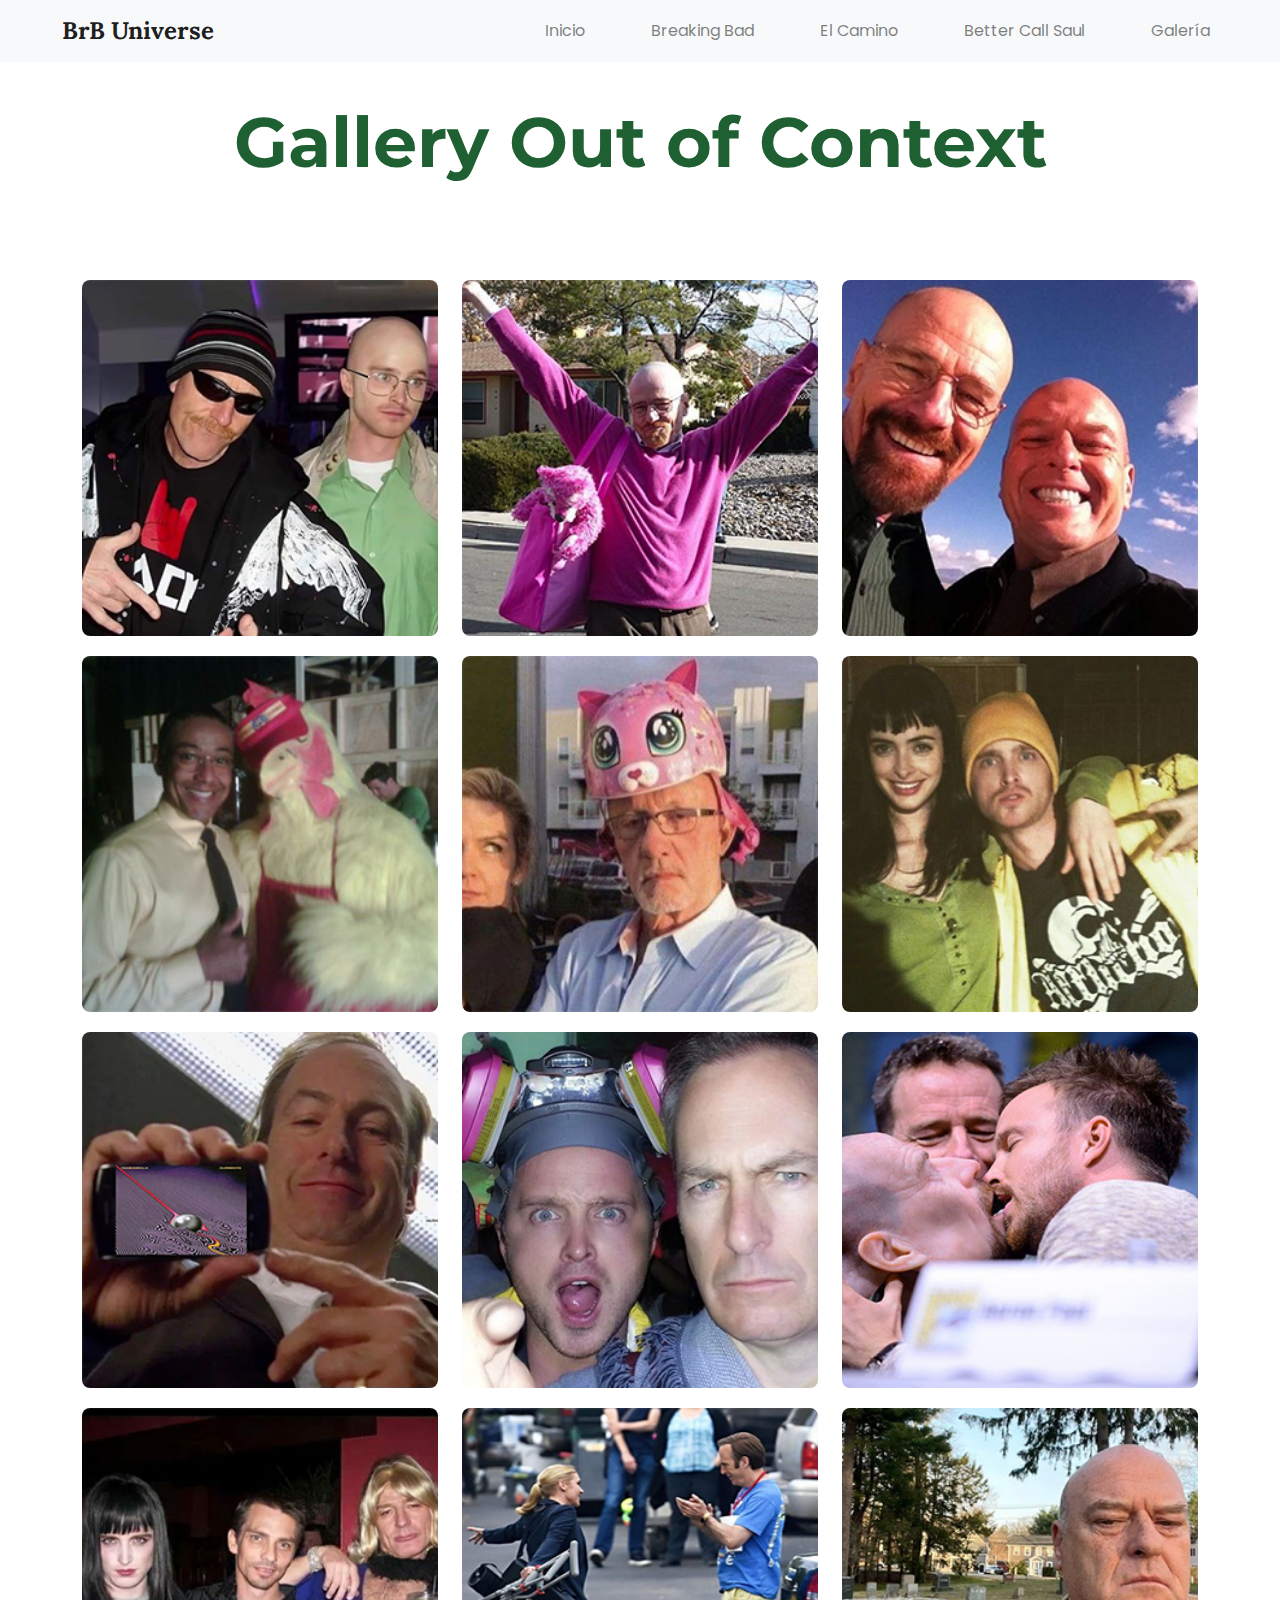
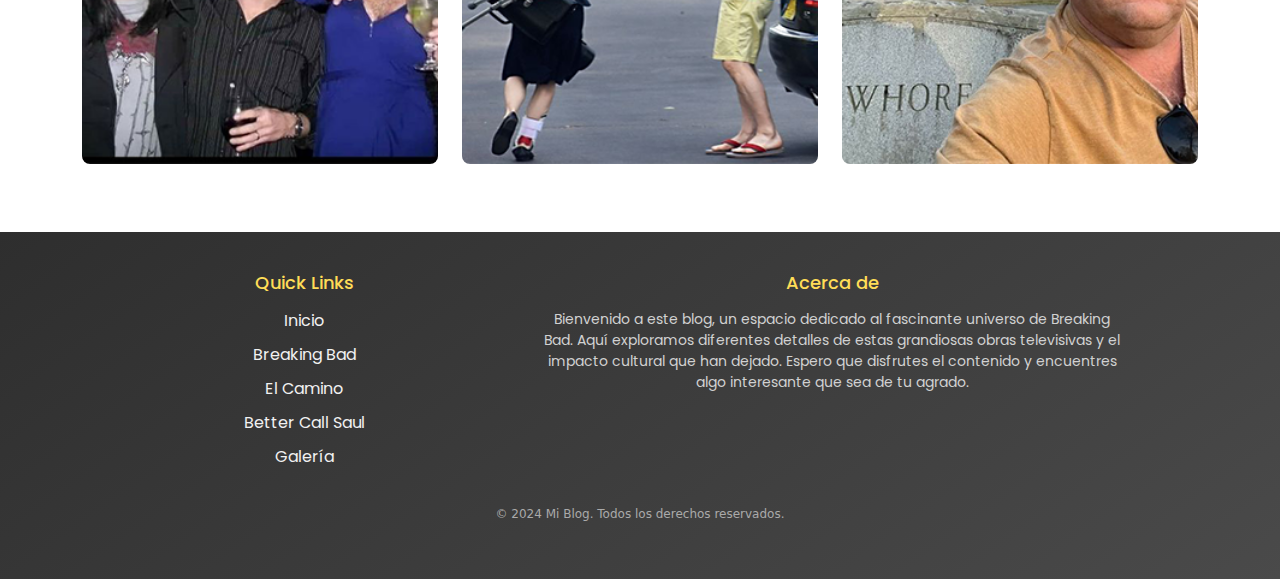
<file: pages/gallery.html>
<!DOCTYPE html>
<html lang="en">
<head>
    <meta charset="UTF-8">
    <meta name="viewport" content="width=device-width, initial-scale=1.0">
    <title>BrB Universe</title>
    <link href="https://fonts.googleapis.com/css2?family=Lora:wght@400;700&family=Poppins:wght@300;600&display=swap" rel="stylesheet">
    <link href="https://stackpath.bootstrapcdn.com/bootstrap/4.5.2/css/bootstrap.min.css" rel="stylesheet">
    <link href="https://cdn.jsdelivr.net/npm/bootstrap@5.3.0/dist/css/bootstrap.min.css" rel="stylesheet">

    <link rel="stylesheet" href="../css/styles.css">

</head>
<body>

    <header>
        <nav class="navbar navbar-expand-lg navbar-light bg-light fixed-top">
            <div class="container-fluid">
                <a class="navbar-brand logo" href="#">BrB Universe</a>
    
                <button class="navbar-toggler" type="button" data-bs-toggle="collapse" data-bs-target="#navbarNav" aria-controls="navbarNav" aria-expanded="false" aria-label="Toggle navigation">
                    <span class="navbar-toggler-icon"></span>
                </button>
    
                <div class="collapse navbar-collapse" id="navbarNav">
                    <ul class="navbar-nav ms-auto">
                        <li class="nav-item"><a class="nav-link" href="/index.html">Inicio</a></li>
                        <li class="nav-item"><a class="nav-link" href="../pages/breakingBad.html">Breaking Bad</a></li>
                        <li class="nav-item"><a class="nav-link" href="../pages/elCamino.html">El Camino</a></li>
                        <li class="nav-item"><a class="nav-link" href="../pages/betterCallSaul.html">Better Call Saul</a></li>
                        <li class="nav-item"><a class="nav-link" href="../pages/gallery.html">Galería</a></li>
                    </ul>
                </div>
            </div>
        </nav>
    </header>

    <section class="gallery">
        <h1>Gallery Out of Context</h1>
    </section>

    <div class="container my-5 pt-5">
        <div class="row">
            <div class="col-md-4">
                <img src="../images/g1.png" class="img-fluid">
            </div>
            <div class="col-md-4">
                <img src="../images/g2.png"  class="img-fluid">
            </div>
            <div class="col-md-4">
                <img src="../images/g3.png"  class="img-fluid">
            </div>
            <div class="col-md-4">
                <img src="../images/g4.png" class="img-fluid">
            </div>
            <div class="col-md-4">
                <img src="../images/g5.png" class="img-fluid">
            </div>
            <div class="col-md-4">
                <img src="../images/g6.png" class="img-fluid">
            </div>
            <div class="col-md-4">
                <img src="../images/g7.png" class="img-fluid">
            </div>
            <div class="col-md-4">
                <img src="../images/g8.png" class="img-fluid">
            </div>
            <div class="col-md-4">
                <img src="../images/g9.png" class="img-fluid">
            </div>
            <div class="col-md-4">
                <img src="../images/g10.png" class="img-fluid">
            </div>
            <div class="col-md-4">
                <img src="../images/g11.png" class="img-fluid">
            </div>
            <div class="col-md-4">
                <img src="../images/g12.png" class="img-fluid">
            </div>
        </div>
    </div>

    <footer>
        <div class="footer-content">
            <div class="quick-links">
                <h3>Quick Links</h3>
                <ul>
                    <li><a href="/index.html">Inicio</a></li>
                    <li><a href="../pages/breakingBad.html">Breaking Bad</a></li>
                    <li><a href="../pages/elCamino.html">El Camino</a></li>
                    <li><a href="../pages/betterCallSaul.html">Better Call Saul</a></li>
                    <li><a href="../pages/gallery.html">Galería</a></li>
                </ul>
            </div>
            <div class="about">
                <h3>Acerca de</h3>
                <p>Bienvenido a este blog, un espacio dedicado al fascinante universo de Breaking Bad. Aquí exploramos diferentes detalles de estas grandiosas obras televisivas
                  y el impacto cultural que han dejado. Espero que disfrutes el contenido y encuentres algo interesante que sea de tu agrado.
                </p>
            </div>
        </div>
        <p class="footer-note">© 2024 Mi Blog. Todos los derechos reservados.</p>
    </footer>

    <script src="https://cdn.jsdelivr.net/npm/bootstrap@5.3.0/dist/js/bootstrap.bundle.min.js"></script>
    
</body>
</html>
</file>
<file: css/styles.css>
@charset "UTF-8";
@import url("https://fonts.googleapis.com/css2?family=Montserrat:ital,wght@0,100..900;1,100..900&family=Nunito:ital,wght@0,200..1000;1,200..1000&family=Oswald:wght@200..700&display=swap");
@import url("https://fonts.googleapis.com/css2?family=Montserrat:ital,wght@0,100..900;1,100..900&family=Nunito:ital,wght@0,200..1000;1,200..1000&family=Oswald:wght@200..700&display=swap");
/* Estilos del header */
header {
  background-color: white;
  padding: 10px 0;
  position: fixed;
  width: 100%;
  top: 0;
  left: 0;
  z-index: 10;
  box-shadow: 0 2px 10px rgba(0, 0, 0, 0.1);
}

.logo {
  font-size: 24px;
  font-weight: bold;
  color: #333;
  font-family: "Lora", serif;
  padding-left: 50px;
}

.nav-link {
  font-size: 16px;
  font-family: "Poppins", sans-serif;
  color: #333;
  transition: color 0.3s ease;
  margin-right: 50px;
}
.nav-link:hover {
  color: #fdd835;
}

.navbar-toggler {
  border: none;
}
.navbar-toggler .navbar-toggler-icon {
  background-image: url("data:image/svg+xml;charset=UTF8,%3Csvg xmlns%3D%22http://www.w3.org/2000/svg%22 viewBox%3D%220 0 30 30%22%3E%3Cpath stroke%3D%22rgba%280%2C 0%2C 0%2C 0.5%29%22 stroke-width%3D%222%22 stroke-linecap%3D%22round%22 stroke-miterlimit%3D%2210%22 d%3D%22M4 7h22M4 15h22M4 23h22%22/%3E%3C/svg%3E");
}

/* Estilos de la hero section */
.hero-section {
  background-size: cover;
  background-position: center;
  height: 500px;
  display: flex;
  justify-content: center;
  align-items: center;
  color: white;
  text-align: center;
}

footer {
  background: linear-gradient(145deg, #2e2e2e, #4a4a4a);
  padding: 40px 0;
  color: #f1f1f1;
  text-align: center;
}
footer .footer-content {
  display: flex;
  justify-content: space-between;
  max-width: 1000px;
  margin: 0 auto;
  padding: 0 20px;
}
footer .footer-content .quick-links {
  flex: 1;
  max-width: 30%;
}
footer .footer-content .quick-links h3 {
  font-size: 18px;
  margin-bottom: 15px;
  font-family: "Poppins", sans-serif;
  color: #ffdd57;
}
footer .footer-content .quick-links ul {
  list-style: none;
  padding: 0;
}
footer .footer-content .quick-links ul li {
  margin-bottom: 10px;
}
footer .footer-content .quick-links ul li a {
  color: #f1f1f1;
  text-decoration: none;
  font-family: "Poppins", sans-serif;
  transition: color 0.3s ease;
}
footer .footer-content .quick-links ul li a:hover {
  color: #ffdd57;
}
footer .footer-content .about {
  flex: 2;
  max-width: 60%;
}
footer .footer-content .about h3 {
  font-size: 18px;
  margin-bottom: 15px;
  font-family: "Poppins", sans-serif;
  color: #ffdd57;
}
footer .footer-content .about p {
  font-size: 14px;
  color: #d1d1d1;
  font-family: "Poppins", sans-serif;
}
footer .footer-note {
  font-size: 12px;
  color: #aaa;
  margin-top: 20px;
}
@media (max-width: 600px) {
  footer .footer-content {
    flex-direction: column;
    align-items: center;
    text-align: center;
  }
  footer .footer-content .quick-links, footer .footer-content .about {
    max-width: 100%;
    margin-bottom: 20px;
  }
}

/* Estilos del carrusel */
.carousel {
  height: 100vh;
  margin-bottom: 0;
}
.carousel .carousel-item img {
  width: 100%;
  height: 100vh;
  object-fit: cover;
  object-position: center;
}
.carousel .carousel-caption {
  position: absolute;
  top: 70%;
  left: 50%;
  transform: translate(-50%, -50%);
  text-align: center;
  color: white;
}
.carousel h1 {
  font-size: 3vw;
  font-weight: 300;
  font-family: "Poppins", sans-serif;
}
.carousel h2 {
  font-size: 2vw;
  font-weight: 600;
  margin: 20px 0;
  font-family: "Poppins", sans-serif;
}
.carousel .btn {
  padding: 1vw 2vw;
  background-color: #fdd835;
  color: #333;
  text-decoration: none;
  font-size: 1vw;
  font-weight: bold;
  border-radius: 5px;
  font-family: "Poppins", sans-serif;
}
.carousel .btn:hover {
  background-color: #fbc02d;
}
.carousel .carousel-control-prev-icon,
.carousel .carousel-control-next-icon {
  filter: invert(1);
}

/* Estilo responsivo del carrusel */
@media (max-width: 576px) {
  .carousel-caption {
    top: 55%;
  }
  .carousel h1 {
    font-size: 6vw;
  }
  .carousel h2 {
    font-size: 8vw;
  }
  .carousel .btn {
    font-size: 4vw;
    padding: 1.5vw 2vw;
  }
}
/* Estilos del grid del inicio */
.productions {
  background-color: #fdd835;
  color: #333;
  padding: 20px;
  text-align: center;
  border-radius: 8px;
  box-shadow: 0px 4px 10px rgba(0, 0, 0, 0.1);
  position: absolute;
  top: 100%;
  left: 100%;
  width: 100%;
  transform: translate(-50%, -50%);
  z-index: 1;
}

.productions h1 {
  font-family: "Montserrat", sans-serif;
  font-size: 60px;
  font-weight: bold;
}

.productions small {
  font-family: "Montserrat", sans-serif;
  font-size: 18px;
  font-weight: 600;
}

.container-xxl {
  display: flex;
  flex-wrap: wrap;
  gap: 20px;
  margin-top: 100px;
}

.info-content {
  display: flex;
  flex-direction: column;
  justify-content: center;
  align-items: center;
  text-align: center;
  flex: 1;
}

.row.g-5 {
  gap: 20px;
}

.position-relative {
  position: relative;
}

.img-fluid {
  width: 100%;
  height: auto;
  border-radius: 10px;
}

.info-content p {
  text-align: justify;
  margin-top: 20px;
  font-family: "Nunito", sans-serif;
}

/* Estilo responsivo */
@media (max-width: 768px) {
  .about-experience h1 {
    font-size: 40px;
  }
  .about-experience small {
    font-size: 16px;
  }
  .container-xxl {
    margin-top: 50px;
    padding: 2rem 0;
  }
}
/* Estilos botones logos */
.image-buttons {
  padding: 20px 0;
  background-color: white;
  margin-top: 10px;
  margin-bottom: 10px;
}
.image-buttons .btn {
  background-color: transparent;
  border: none;
}
.image-buttons img {
  transition: transform 0.3s ease;
  max-width: 100%;
  height: 200px;
  object-fit: contain;
  background-color: transparent;
}
.image-buttons img:hover {
  transform: scale(1.05);
}
@media (max-width: 768px) {
  .image-buttons img {
    margin-bottom: 20px;
    height: 150px;
  }
}

/* Cronología */
.info {
  padding: 60px 20px;
  display: flex;
  justify-content: center;
  align-items: center;
  background-color: #f9f9f9;
}
.info .info-container {
  display: flex;
  flex-direction: row;
  align-items: center;
  max-width: 1200px;
  width: 100%;
  flex-wrap: wrap;
}
.info .info-container .info-image img {
  max-width: 500px;
  height: auto;
  border-radius: 10px;
}
.info .info-container .info-content {
  margin-right: 40px;
  flex: 1;
}
.info .info-container .info-content h2 {
  font-size: 36px;
  font-weight: 600;
  margin-bottom: 20px;
  font-family: "Montserrat", sans-serif;
}
.info .info-container .info-content p {
  font-size: 16px;
  line-height: 1.6;
  font-family: "Nunito", sans-serif;
  color: #555;
  text-align: justify;
}
@media (max-width: 768px) {
  .info .info-container {
    flex-direction: column;
    text-align: center;
  }
  .info .info-content {
    margin: 0 0 20px 0;
  }
  .info .info-image img {
    max-width: 100%;
  }
}

/* Estilos de la página Breaking Bad */
.brb-intro {
  text-align: center;
  padding: 40px 20px;
}
.brb-intro h1 {
  font-size: 70px;
  color: #1F6032;
  font-family: "Montserrat", sans-serif;
  font-weight: bold;
}
.brb-intro p {
  text-align: center;
  font-family: "Nunito", sans-serif;
  margin-top: 30px;
}
.brb-intro h2 {
  font-size: 40px;
  color: #0D3E10;
  font-family: "Montserrat", sans-serif;
  margin-top: 50px;
  font-weight: bold;
}

.brb-gallery {
  display: flex;
  justify-content: space-around;
  padding: 40px 0;
}
.brb-gallery .brb-item {
  text-align: center;
  max-width: 300px;
  margin: 0 auto;
}
.brb-gallery .brb-item .flip-card {
  perspective: 1000px;
  width: 100%;
  height: 200px;
  margin: 0 auto;
}
.brb-gallery .brb-item .flip-card .flip-card-inner {
  width: 100%;
  height: 100%;
  transition: transform 0.6s;
  transform-style: preserve-3d;
}
.brb-gallery .brb-item .flip-card:hover .flip-card-inner {
  transform: rotateY(180deg);
}
.brb-gallery .brb-item .flip-card .flip-card-front, .brb-gallery .brb-item .flip-card .flip-card-back {
  position: absolute;
  width: 100%;
  height: 100%;
  backface-visibility: hidden;
  border-radius: 10px;
}
.brb-gallery .brb-item .flip-card .flip-card-front img {
  width: 100%;
  height: 100%;
  object-fit: cover;
  border-radius: 10px;
}
.brb-gallery .brb-item .flip-card .flip-card-back {
  display: flex;
  align-items: center;
  justify-content: center;
  background-color: #333;
  transform: rotateY(180deg);
}
.brb-gallery .brb-item .flip-card .flip-card-back iframe {
  width: 100%;
  height: 100%;
  border-radius: 10px;
}
.brb-gallery .brb-item h2 {
  margin-top: 10px;
  font-size: 25px;
  font-family: "Montserrat", sans-serif;
  font-weight: bold;
  width: 100%;
}
.brb-gallery .brb-item p {
  font-family: "Nunito", sans-serif;
  margin-top: 10px;
  font-size: 15px;
  text-align: center;
  margin: 20px auto;
  width: 100%;
  max-width: 100%;
}

/* Estilo responsivo */
@media (max-width: 480px) {
  .hero-section {
    height: 300px;
    padding: 20px;
  }
  .brb-intro {
    padding: 20px 10px;
  }
  .brb-intro h1 {
    font-size: 40px;
  }
  .brb-intro p {
    text-align: center;
    margin-top: 30px;
  }
  .brb-intro h2 {
    font-size: 27px;
  }
  .brb-gallery {
    flex-direction: column;
    align-items: center;
    padding: 20px 0;
  }
  .brb-gallery .brb-item img {
    width: 200px;
    height: 140px;
  }
  .brb-gallery .brb-item p {
    font-size: 16px;
  }
}
.cam-intro {
  text-align: center;
  padding: 40px 20px;
}
.cam-intro h1 {
  font-size: 70px;
  color: #C62828;
  font-family: "Montserrat", sans-serif;
  font-weight: bold;
}
.cam-intro h2 {
  font-size: 20px;
  font-family: "Montserrat", sans-serif;
  font-weight: bold;
}
.cam-intro p {
  text-align: center;
  font-family: "Nunito", sans-serif;
  margin-top: 30px;
}

.layout-section {
  display: grid;
  grid-template-columns: 2fr 1fr;
  gap: 20px;
  width: 80%;
  max-width: 1000px;
  background-color: white;
  padding: 20px;
  justify-content: center;
  align-items: center;
  margin: 0 auto;
}
.layout-section .left-side img {
  width: 100%;
  height: auto;
}
.layout-section .right-side {
  display: flex;
  flex-direction: column;
  justify-content: center;
  padding: 10px;
}
.layout-section .right-side .title {
  font-size: 24px;
  margin-bottom: 10px;
  color: #333;
  text-align: center;
  font-family: "Nunito", sans-serif;
  font-weight: bold;
}
.layout-section .right-side .description {
  font-size: 15px;
  color: #666;
  text-align: justify;
  font-family: "Nunito", sans-serif;
}

@media (max-width: 480px) {
  .hero-section {
    height: 300px;
    padding: 20px;
  }
  .cam-intro h1 {
    font-size: 40px;
  }
  .cam-intro h2 {
    font-size: 16px;
  }
  .cam-intro p {
    font-size: 14px;
  }
  .layout-section {
    grid-template-columns: 1fr; /* Change to a single column */
    grid-template-rows: auto auto;
    grid-template-areas: "left" "right"; /* Stack left side on top of right side */
    width: 100%;
    padding: 10px;
  }
  .layout-section .left-side {
    grid-area: left;
  }
  .layout-section .right-side {
    grid-area: right;
  }
  .layout-section .right-side .title {
    font-size: 20px;
  }
  .layout-section .right-side .description {
    font-size: 13px;
  }
}
.bcs-intro {
  text-align: center;
  padding: 40px 20px;
}
.bcs-intro h1 {
  font-size: 70px;
  color: #D4A017;
  font-family: "Montserrat", sans-serif;
  font-weight: bold;
}
.bcs-intro p {
  text-align: center;
  font-family: "Nunito", sans-serif;
  margin-top: 30px;
}
.bcs-intro h2 {
  font-size: 40px;
  color: #B22222;
  font-family: "Montserrat", sans-serif;
  margin-top: 50px;
  font-weight: bold;
}

.moments-grid {
  display: grid;
  grid-template-columns: repeat(auto-fit, minmax(250px, 1fr));
  gap: 20px;
  padding: 40px;
  justify-content: center;
}
.moments-grid .moments-card {
  background-color: white;
  border-radius: 10px;
  box-shadow: 0 4px 8px rgba(0, 0, 0, 0.1);
  text-align: center;
  padding: 20px;
  transition: transform 0.3s ease;
}
.moments-grid .moments-card img {
  max-width: 100%;
  border-radius: 10px 10px 0 0;
}
.moments-grid .moments-card h3 {
  margin: 15px;
  font-size: 1.5rem;
  color: #333;
  font-family: "Montserrat", sans-serif;
  font-weight: bold;
}
.moments-grid .moments-card p {
  margin: 5px;
  text-align: center;
  font-family: "Nunito", sans-serif;
}

@media (max-width: 600px) {
  .moments-grid {
    padding: 20px;
    gap: 10px;
  }
  .moments-grid .moments-card {
    padding: 15px;
  }
  .moments-grid .moments-card h3 {
    font-size: 1rem;
  }
}
.video-text-section {
  display: flex;
  flex-wrap: wrap;
  width: 95%;
  max-width: 1800px;
  background-color: #ffffff;
  border: 1px solid #ddd;
  border-radius: 8px;
  overflow: hidden;
  box-shadow: 0 6px 12px rgba(0, 0, 0, 0.15);
  margin: 30px auto;
  padding: 30px;
}
.video-text-section .video-container {
  flex: 1;
  padding: 20px;
}
.video-text-section .video-container .video-wrapper {
  position: relative;
  width: 100%;
  padding-top: 56.25%;
}
.video-text-section .video-container .video-wrapper iframe {
  position: absolute;
  top: 0;
  left: 0;
  width: 100%;
  height: 100%;
  border-radius: 8px;
}
.video-text-section .text-container {
  flex: 1;
  padding: 20px;
}
.video-text-section .text-container h2 {
  font-size: 36px;
  color: #16226e;
  font-family: "Montserrat", sans-serif;
  font-weight: bold;
  margin-top: 0;
  text-align: center;
}
.video-text-section .text-container p {
  font-family: "Nunito", sans-serif;
  margin-top: 15px;
  color: #333;
  font-size: 1.1rem;
  line-height: 1.6;
  text-align: justify;
}

@media (max-width: 480px) {
  .video-text-section {
    display: block;
    padding: 10px;
  }
  .video-text-section .video-container,
  .video-text-section .text-container {
    padding: 10px;
    width: 100%;
  }
  .video-text-section .text-container h2 {
    font-size: 24px;
  }
  .video-text-section .text-container p {
    font-size: 0.9rem;
  }
}
/* Estilos de la galería */
.gallery h1 {
  margin-top: 100px;
  font-size: 70px;
  color: #1F6032;
  font-family: "Montserrat", sans-serif;
  font-weight: bold;
  text-align: center;
}

.img-fluid {
  max-width: 100%;
  height: auto;
  border-radius: 8px;
  margin-bottom: 20px;
}

/*# sourceMappingURL=styles.css.map */
</file>
